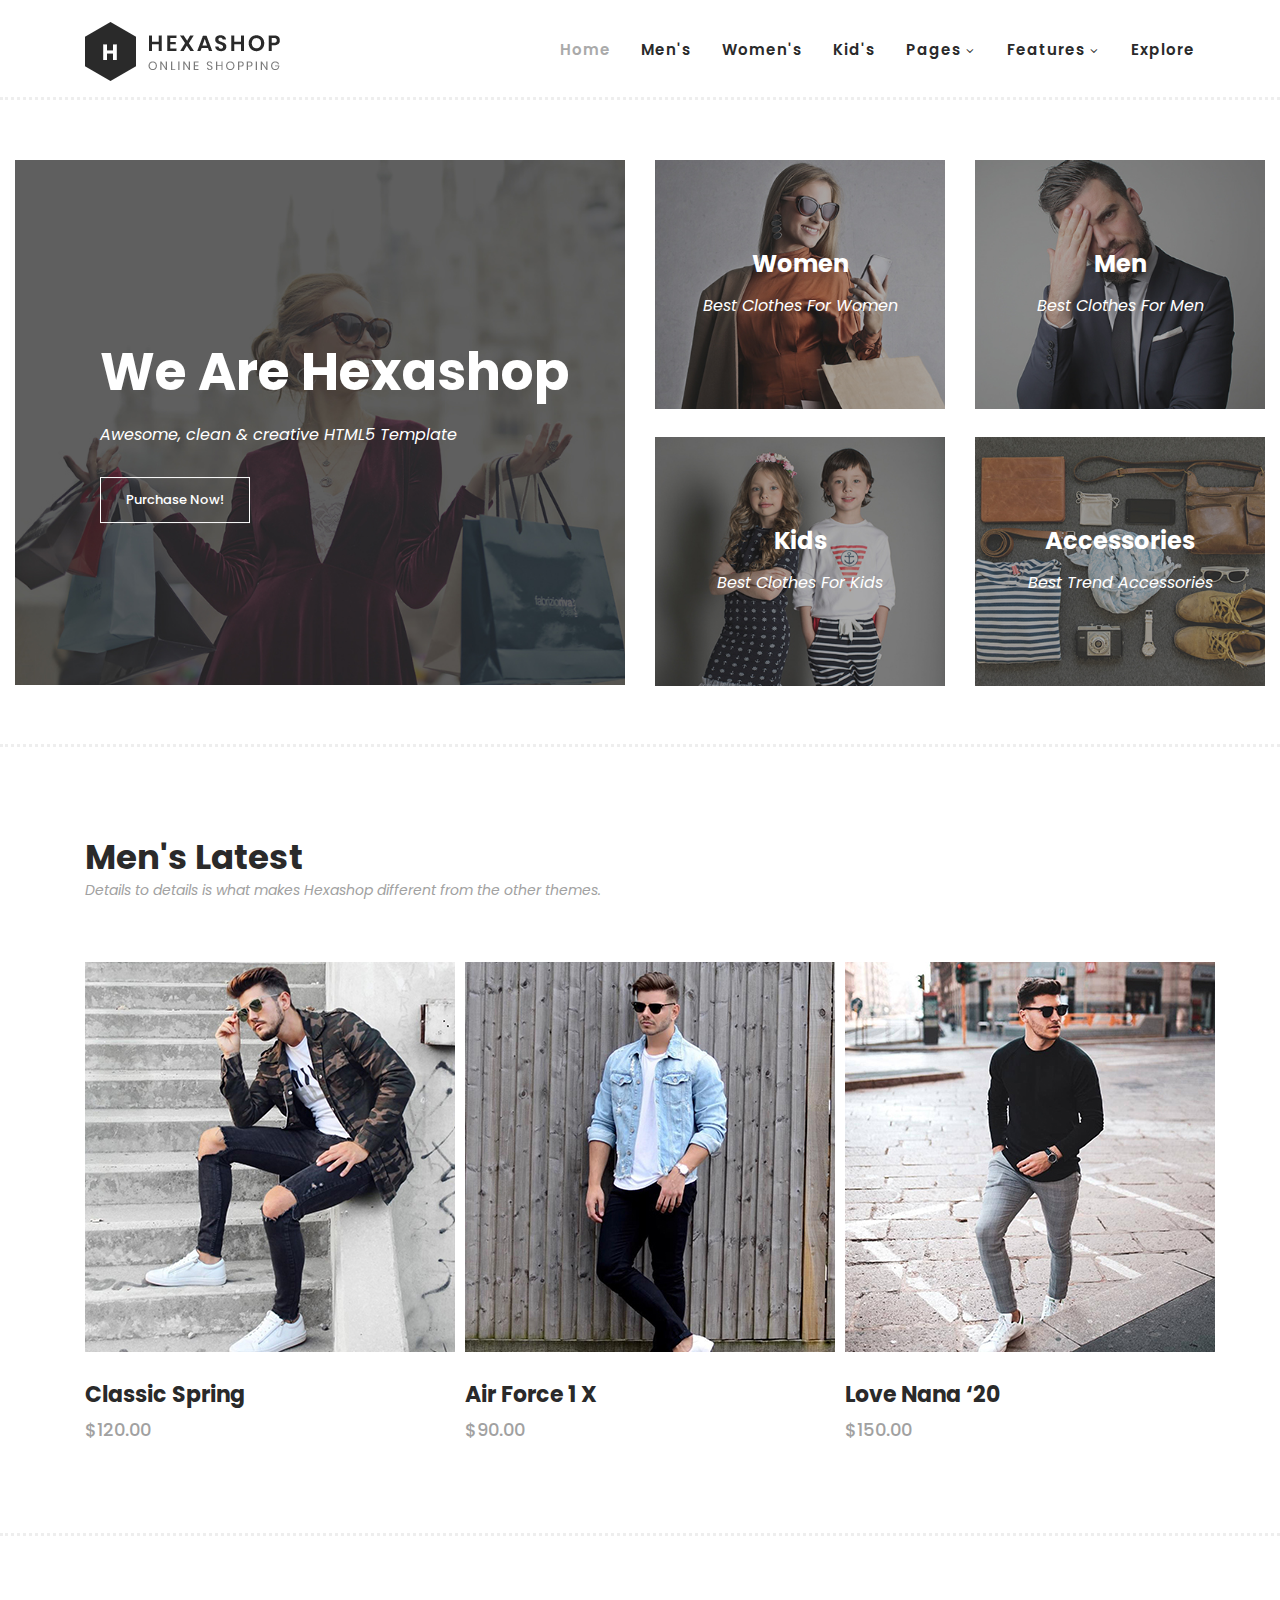
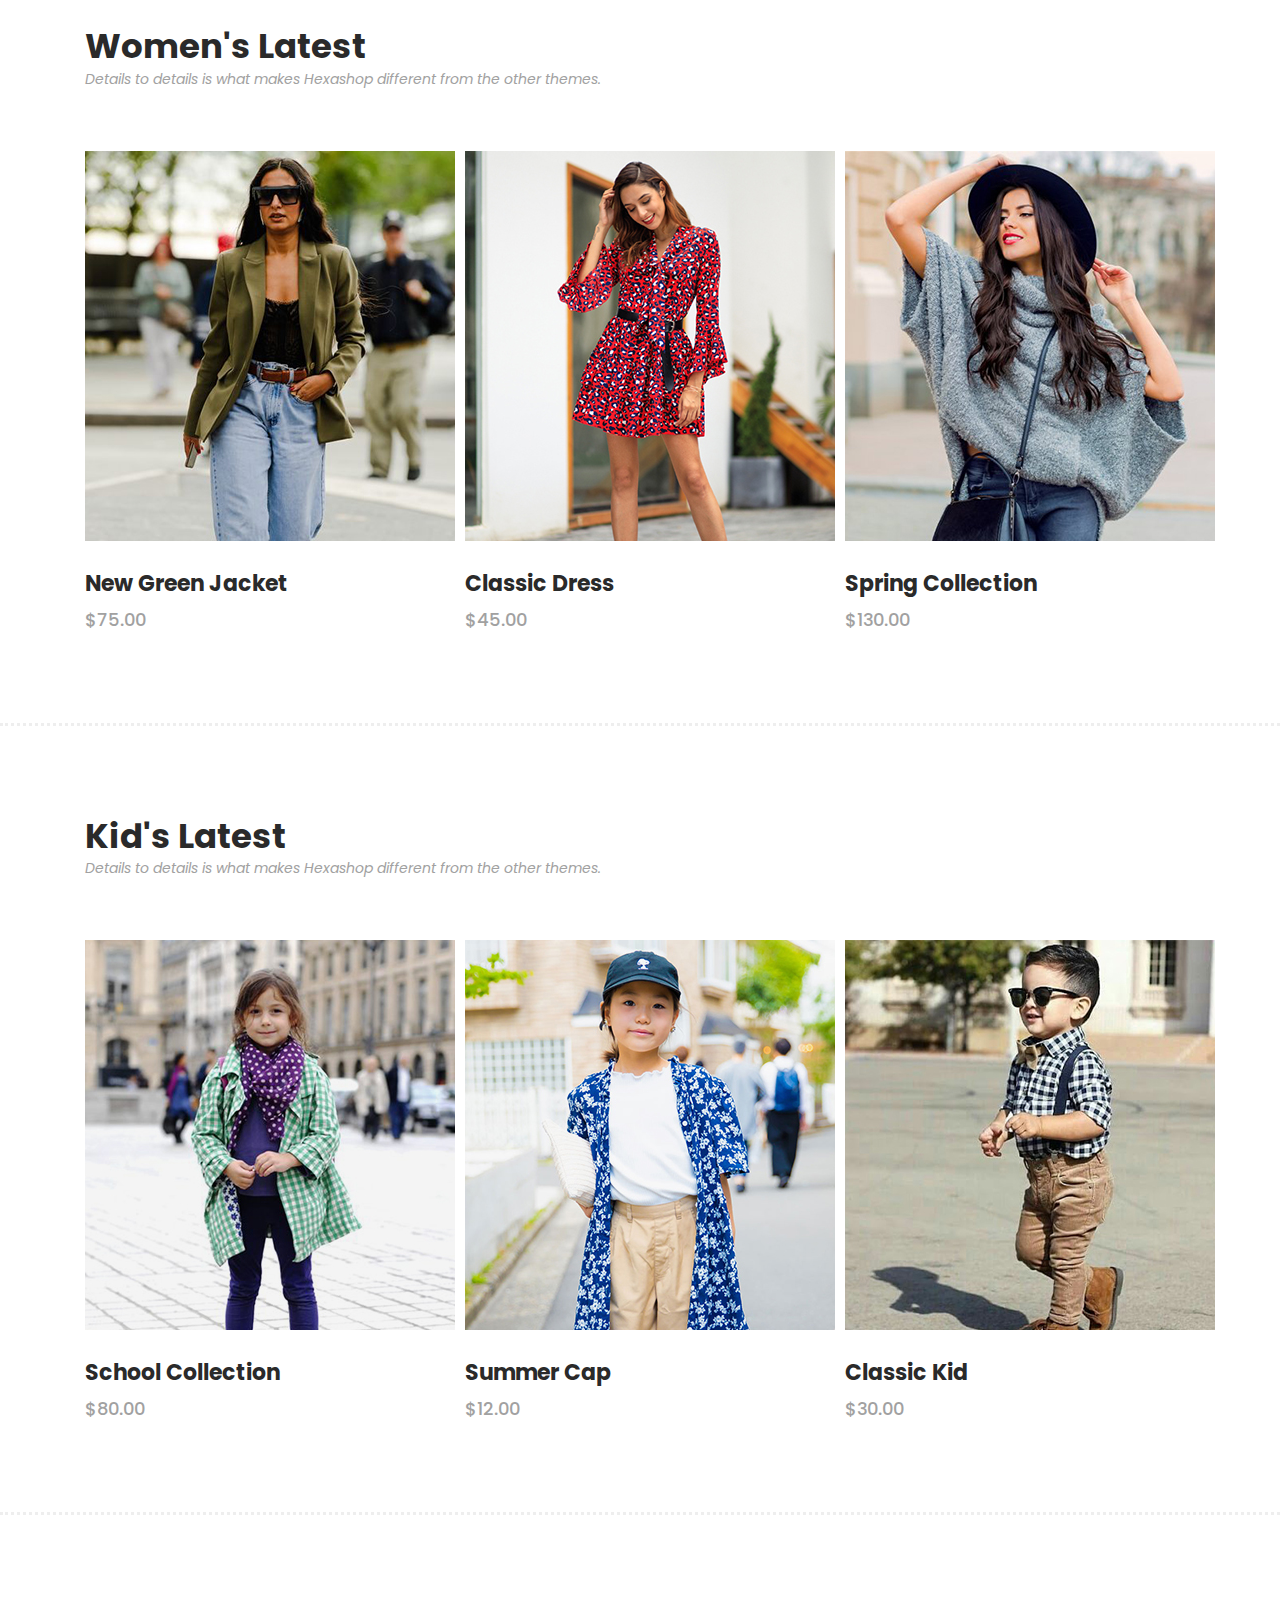
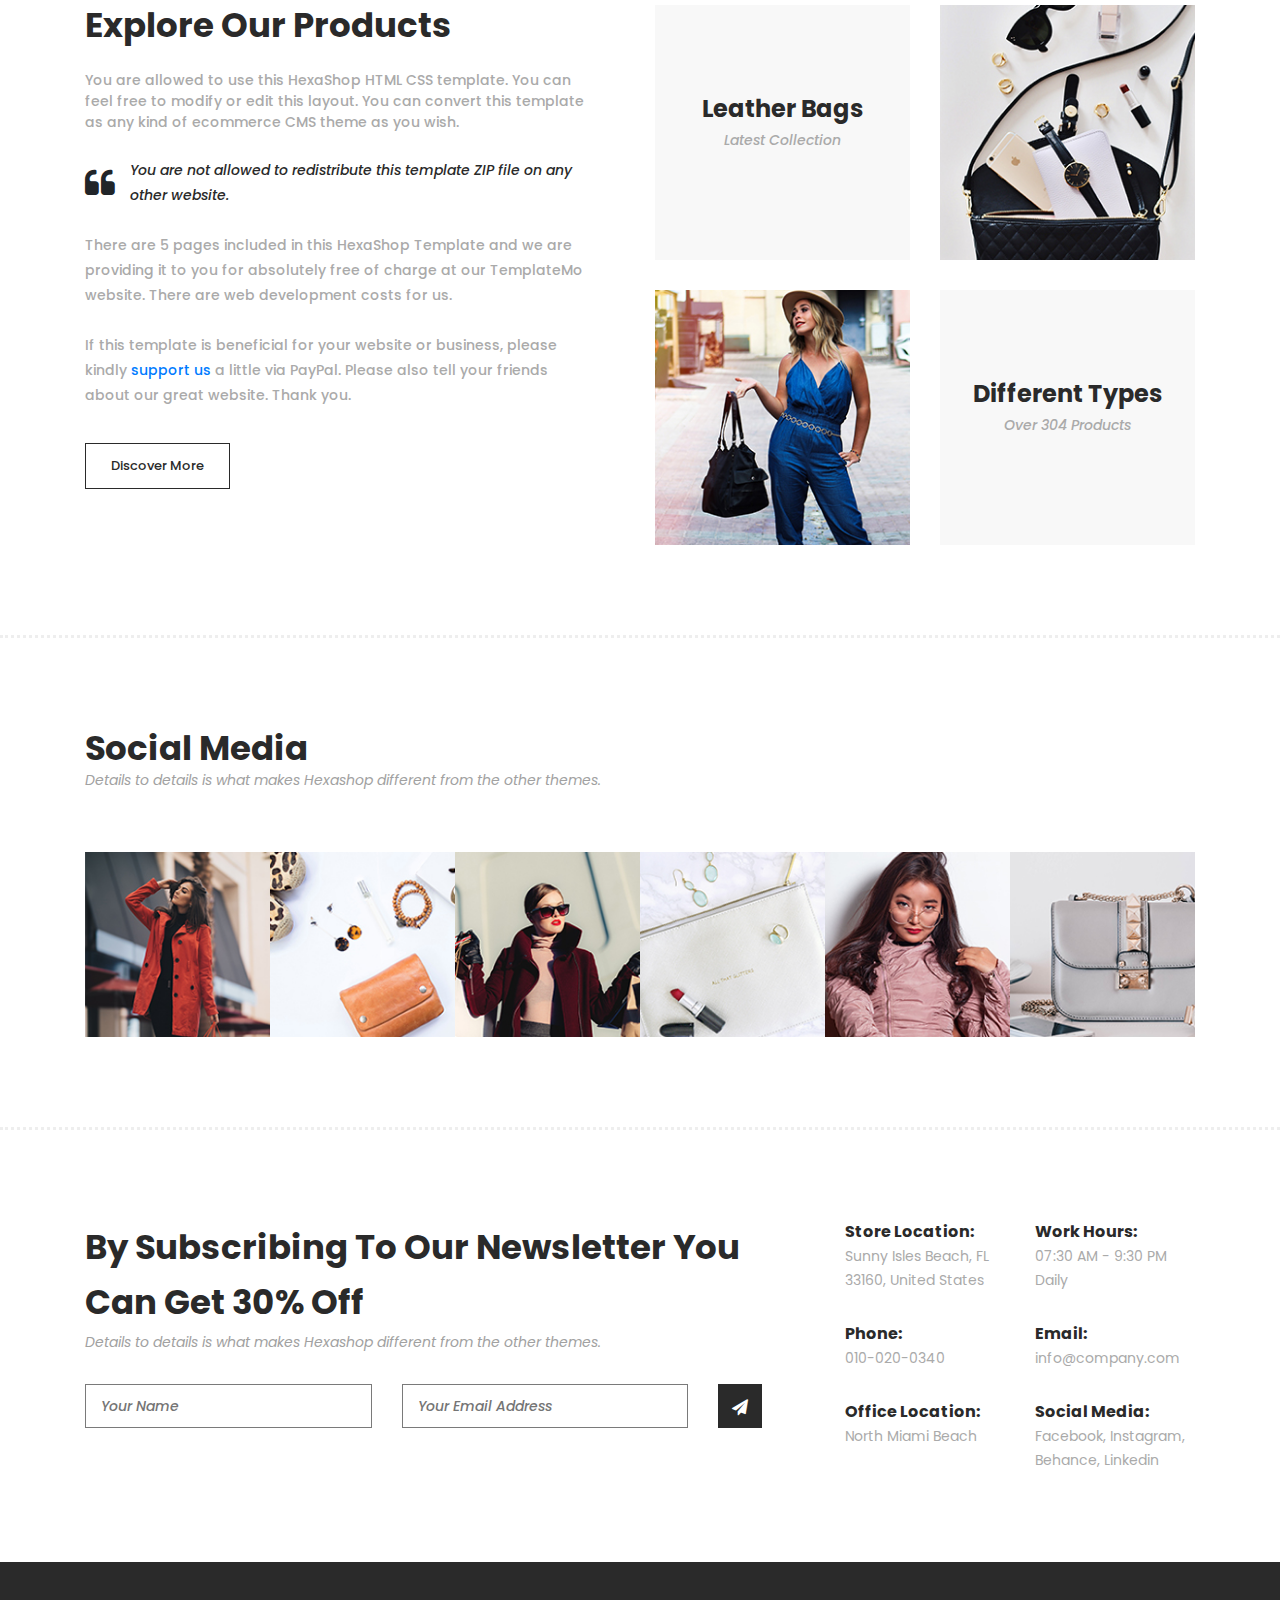
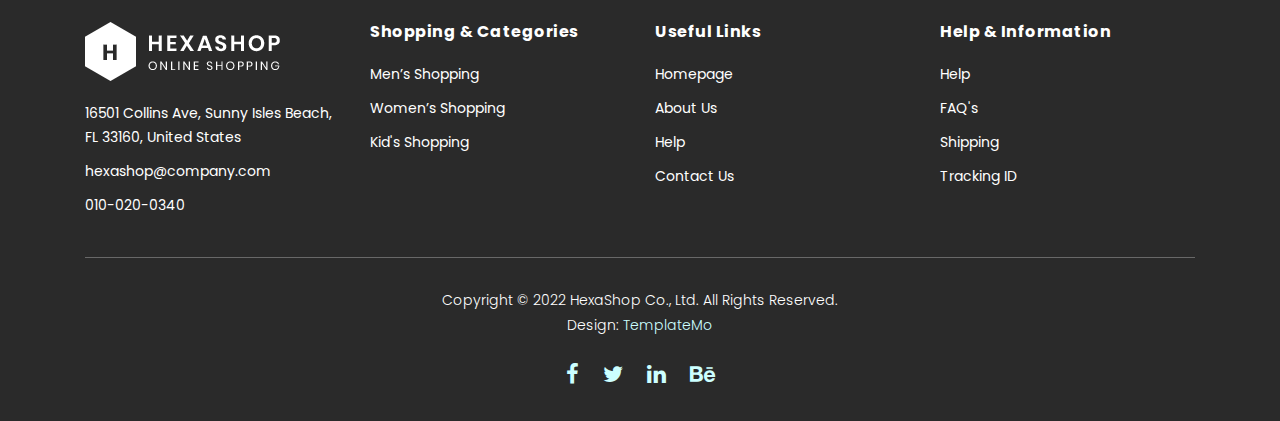
<file: shop template without JS/index.html>
<!DOCTYPE html>
<html lang="en">

  <head>

    <meta charset="utf-8">
    <meta name="viewport" content="width=device-width, initial-scale=1, shrink-to-fit=no">
    <meta name="description" content="">
    <meta name="author" content="">
    <link href="https://fonts.googleapis.com/css?family=Poppins:100,200,300,400,500,600,700,800,900&display=swap" rel="stylesheet">

    <title>Hexashop Ecommerce HTML CSS Template</title>


    <!-- Additional CSS Files -->
    <link rel="stylesheet" type="text/css" href="assets/css/bootstrap.min.css">

    <link rel="stylesheet" type="text/css" href="assets/css/font-awesome.css">

    <link rel="stylesheet" href="assets/css/templatemo-hexashop.css">

    <link rel="stylesheet" href="assets/css/owl-carousel.css">

    <link rel="stylesheet" href="assets/css/lightbox.css">
<!--

TemplateMo 571 Hexashop

https://templatemo.com/tm-571-hexashop

-->
    </head>
    
    <body>    
    
    <!-- ***** Header Area Start ***** -->
    <header class="header-area header-sticky">
        <div class="container">
            <div class="row">
                <div class="col-12">
                    <nav class="main-nav">
                        <!-- ***** Logo Start ***** -->
                        <a href="index.html" class="logo">
                            <img src="assets/images/logo.png">
                        </a>
                        <!-- ***** Logo End ***** -->
                        <!-- ***** Menu Start ***** -->
                        <ul class="nav">
                            <li class="scroll-to-section"><a href="#top" class="active">Home</a></li>
                            <li class="scroll-to-section"><a href="#men">Men's</a></li>
                            <li class="scroll-to-section"><a href="#women">Women's</a></li>
                            <li class="scroll-to-section"><a href="#kids">Kid's</a></li>
                            <li class="submenu">
                                <a href="">Pages</a>
                                <ul>
                                    <li><a href="about.html">About Us</a></li>
                                    <li><a href="products.html">Products</a></li>
                                    <li><a href="single-product.html">Single Product</a></li>
                                    <li><a href="contact.html">Contact Us</a></li>
                                </ul>
                            </li>
                            <li class="submenu">
                                <a href="">Features</a>
                                <ul>
                                    <li><a href="#">Features Page 1</a></li>
                                    <li><a href="#">Features Page 2</a></li>
                                    <li><a href="#">Features Page 3</a></li>
                                    <li><a rel="nofollow" href="https://templatemo.com/page/4" target="_blank">Template Page 4</a></li>
                                </ul>
                            </li>
                            <li class="scroll-to-section"><a href="#explore">Explore</a></li>
                        </ul>        
                        <a class='menu-trigger'>
                            <span>Menu</span>
                        </a>
                        <!-- ***** Menu End ***** -->
                    </nav>
                </div>
            </div>
        </div>
    </header>
    <!-- ***** Header Area End ***** -->

    <!-- ***** Main Banner Area Start ***** -->
    <div class="main-banner" id="top">
        <div class="container-fluid">
            <div class="row">
                <div class="col-lg-6">
                    <div class="left-content">
                        <div class="thumb">
                            <div class="inner-content">
                                <h4>We Are Hexashop</h4>
                                <span>Awesome, clean &amp; creative HTML5 Template</span>
                                <div class="main-border-button">
                                    <a href="#">Purchase Now!</a>
                                </div>
                            </div>
                            <img src="assets/images/left-banner-image.jpg" alt="">
                        </div>
                    </div>
                </div>
                <div class="col-lg-6">
                    <div class="right-content">
                        <div class="row">
                            <div class="col-lg-6">
                                <a href="products.html">
                                    <div class="right-first-image">
                                        <div class="thumb">
                                            <div class="inner-content">
                                                <h4>Women</h4>
                                                <span>Best Clothes For Women</span>
                                            </div>
                                            <img src="assets/images/baner-right-image-01.jpg">
                                        </div>
                                    </div>
                                </a>
                            </div>
                            <div class="col-lg-6">
                                <a href="products.html">
                                    <div class="right-first-image">
                                        <div class="thumb">
                                            <div class="inner-content">
                                                <h4>Men</h4>
                                                <span>Best Clothes For Men</span>
                                            </div>
                                            <img src="assets/images/baner-right-image-02.jpg">
                                        </div>
                                    </div>
                                </a>
                            </div>
                            <div class="col-lg-6">
                                <a href="products.html">
                                    <div class="right-first-image">
                                        <div class="thumb">
                                            <div class="inner-content">
                                                <h4>Kids</h4>
                                                <span>Best Clothes For Kids</span>
                                            </div>
                                            <img src="assets/images/baner-right-image-03.jpg">
                                        </div>
                                    </div>
                                </a>
                            </div>
                            <div class="col-lg-6">
                                <a href="products.html">
                                    <div class="right-first-image">
                                        <div class="thumb">
                                            <div class="inner-content">
                                                <h4>Accessories</h4>
                                                <span>Best Trend Accessories</span>
                                            </div>
                                            <img src="assets/images/baner-right-image-04.jpg">
                                        </div>
                                    </div>
                                </a>
                            </div>
                        </div>
                    </div>
                </div>
            </div>
        </div>
    </div>
    <!-- ***** Main Banner Area End ***** -->

    <!-- ***** Men Area Starts ***** -->
    <section class="section" id="men">
        <div class="container">
            <div class="row">
                <div class="col-lg-6">
                    <div class="section-heading">
                        <h2>Men's Latest</h2>
                        <span>Details to details is what makes Hexashop different from the other themes.</span>
                    </div>
                </div>
            </div>
        </div>
        <div class="container">
            <div class="row">
                <div class="col-lg-4">
                    <a href="products.html">
                        <div class="item">
                            <div class="thumb">
                                <img src="assets/images/men-01.jpg" alt="">
                            </div>
                            <div class="down-content">
                                <h4>Classic Spring</h4>
                                <span>$120.00</span>
                            </div>
                        </div>
                    </a>
                </div>
                <div class="col-lg-4">
                    <a href="products.html">
                        <div class="item">
                            <div class="thumb">
                                <img src="assets/images/men-02.jpg" alt="">
                            </div>
                            <div class="down-content">
                                <h4>Air Force 1 X</h4>
                                <span>$90.00</span>
                            </div>
                        </div>
                    </a>
                </div>
                <div class="col-lg-4">
                    <a href="products.html">
                        <div class="item">
                            <div class="thumb">
                                <img src="assets/images/men-03.jpg" alt="">
                            </div>
                            <div class="down-content">
                                <h4>Love Nana ‘20</h4>
                                <span>$150.00</span>
                            </div>
                        </div>
                    </a>
                </div>
            </div>
        </div>
    </section>
    <!-- ***** Men Area Ends ***** -->

    <!-- ***** Women Area Starts ***** -->
    <section class="section" id="women">
        <div class="container">
            <div class="row">
                <div class="col-lg-6">
                    <div class="section-heading">
                        <h2>Women's Latest</h2>
                        <span>Details to details is what makes Hexashop different from the other themes.</span>
                    </div>
                </div>
            </div>
        </div>
        <div class="container">
            <div class="row">
                <div class="col-lg-4">
                    <a href="products.html">
                        <div class="item">
                            <div class="thumb">
                                <img src="assets/images/women-01.jpg" alt="">
                            </div>
                            <div class="down-content">
                                <h4>New Green Jacket</h4>
                                <span>$75.00</span>
                            </div>
                        </div>
                    </a>
                </div>
                <div class="col-lg-4">
                    <a href="products.html">
                        <div class="item">
                            <div class="thumb">
                                <img src="assets/images/women-02.jpg" alt="">
                            </div>
                            <div class="down-content">
                                <h4>Classic Dress</h4>
                                <span>$45.00</span>
                            </div>
                        </div>
                    </a>
                </div>
                <div class="col-lg-4">
                    <a href="products.html">
                        <div class="item">
                            <div class="thumb">
                                <img src="assets/images/women-03.jpg" alt="">
                            </div>
                            <div class="down-content">
                                <h4>Spring Collection</h4>
                                <span>$130.00</span>
                            </div>
                        </div>
                    </a>
                </div>
            </div>
        </div>
    </section>
    <!-- ***** Women Area Ends ***** -->

    <!-- ***** Kids Area Starts ***** -->
    <section class="section" id="kids">
        <div class="container">
            <div class="row">
                <div class="col-lg-6">
                    <div class="section-heading">
                        <h2>Kid's Latest</h2>
                        <span>Details to details is what makes Hexashop different from the other themes.</span>
                    </div>
                </div>
            </div>
        </div>
        <div class="container">
            <div class="row">
                <div class="col-lg-4">
                    <a href="products.html">
                        <div class="item">
                            <div class="thumb">
                                <img src="assets/images/kid-01.jpg" alt="">
                            </div>
                            <div class="down-content">
                                <h4>School Collection</h4>
                                <span>$80.00</span>
                            </div>
                        </div>
                    </a>
                </div>
                <div class="col-lg-4">
                    <a href="products.html">
                        <div class="item">
                            <div class="thumb">
                                <img src="assets/images/kid-02.jpg" alt="">
                            </div>
                            <div class="down-content">
                                <h4>Summer Cap</h4>
                                <span>$12.00</span>
                            </div>
                        </div>
                    </a>
                </div>
                <div class="col-lg-4">
                    <a href="products.html">
                        <div class="item">
                            <div class="thumb">
                                <img src="assets/images/kid-03.jpg" alt="">
                            </div>
                            <div class="down-content">
                                <h4>Classic Kid</h4>
                                <span>$30.00</span>
                            </div>
                        </div>
                    </a>
                </div>
            </div>
        </div>
    </section>
    <!-- ***** Kids Area Ends ***** -->

    <!-- ***** Explore Area Starts ***** -->
    <section class="section" id="explore">
        <div class="container">
            <div class="row">
                <div class="col-lg-6">
                    <div class="left-content">
                        <h2>Explore Our Products</h2>
                        <span>You are allowed to use this HexaShop HTML CSS template. You can feel free to modify or edit this layout. You can convert this template as any kind of ecommerce CMS theme as you wish.</span>
                        <div class="quote">
                            <i class="fa fa-quote-left"></i><p>You are not allowed to redistribute this template ZIP file on any other website.</p>
                        </div>
                        <p>There are 5 pages included in this HexaShop Template and we are providing it to you for absolutely free of charge at our TemplateMo website. There are web development costs for us.</p>
                        <p>If this template is beneficial for your website or business, please kindly <a rel="nofollow" href="https://paypal.me/templatemo" target="_blank">support us</a> a little via PayPal. Please also tell your friends about our great website. Thank you.</p>
                        <div class="main-border-button">
                            <a href="products.html">Discover More</a>
                        </div>
                    </div>
                </div>
                <div class="col-lg-6">
                    <div class="right-content">
                        <div class="row">
                            <div class="col-lg-6">
                                <div class="leather">
                                    <h4>Leather Bags</h4>
                                    <span>Latest Collection</span>
                                </div>
                            </div>
                            <div class="col-lg-6">
                                <div class="first-image">
                                    <img src="assets/images/explore-image-01.jpg" alt="">
                                </div>
                            </div>
                            <div class="col-lg-6">
                                <div class="second-image">
                                    <img src="assets/images/explore-image-02.jpg" alt="">
                                </div>
                            </div>
                            <div class="col-lg-6">
                                <div class="types">
                                    <h4>Different Types</h4>
                                    <span>Over 304 Products</span>
                                </div>
                            </div>
                        </div>
                    </div>
                </div>
            </div>
        </div>
    </section>
    <!-- ***** Explore Area Ends ***** -->

    <!-- ***** Social Area Starts ***** -->
    <section class="section" id="social">
        <div class="container">
            <div class="row">
                <div class="col-lg-12">
                    <div class="section-heading">
                        <h2>Social Media</h2>
                        <span>Details to details is what makes Hexashop different from the other themes.</span>
                    </div>
                </div>
            </div>
        </div>
        <div class="container">
            <div class="row images">
                <div class="col-2">
                    <div class="thumb">
                        <div class="icon">
                            <a href="http://instagram.com">
                                <h6>Fashion</h6>
                                <i class="fa fa-instagram"></i>
                            </a>
                        </div>
                        <img src="assets/images/instagram-01.jpg" alt="">
                    </div>
                </div>
                <div class="col-2">
                    <div class="thumb">
                        <div class="icon">
                            <a href="http://instagram.com">
                                <h6>New</h6>
                                <i class="fa fa-instagram"></i>
                            </a>
                        </div>
                        <img src="assets/images/instagram-02.jpg" alt="">
                    </div>
                </div>
                <div class="col-2">
                    <div class="thumb">
                        <div class="icon">
                            <a href="http://instagram.com">
                                <h6>Brand</h6>
                                <i class="fa fa-instagram"></i>
                            </a>
                        </div>
                        <img src="assets/images/instagram-03.jpg" alt="">
                    </div>
                </div>
                <div class="col-2">
                    <div class="thumb">
                        <div class="icon">
                            <a href="http://instagram.com">
                                <h6>Makeup</h6>
                                <i class="fa fa-instagram"></i>
                            </a>
                        </div>
                        <img src="assets/images/instagram-04.jpg" alt="">
                    </div>
                </div>
                <div class="col-2">
                    <div class="thumb">
                        <div class="icon">
                            <a href="http://instagram.com">
                                <h6>Leather</h6>
                                <i class="fa fa-instagram"></i>
                            </a>
                        </div>
                        <img src="assets/images/instagram-05.jpg" alt="">
                    </div>
                </div>
                <div class="col-2">
                    <div class="thumb">
                        <div class="icon">
                            <a href="http://instagram.com">
                                <h6>Bag</h6>
                                <i class="fa fa-instagram"></i>
                            </a>
                        </div>
                        <img src="assets/images/instagram-06.jpg" alt="">
                    </div>
                </div>
            </div>
        </div>
    </section>
    <!-- ***** Social Area Ends ***** -->

    <!-- ***** Subscribe Area Starts ***** -->
    <div class="subscribe">
        <div class="container">
            <div class="row">
                <div class="col-lg-8">
                    <div class="section-heading">
                        <h2>By Subscribing To Our Newsletter You Can Get 30% Off</h2>
                        <span>Details to details is what makes Hexashop different from the other themes.</span>
                    </div>
                    <form id="subscribe" action="" method="get">
                        <div class="row">
                          <div class="col-lg-5">
                            <fieldset>
                              <input name="name" type="text" id="name" placeholder="Your Name" required="">
                            </fieldset>
                          </div>
                          <div class="col-lg-5">
                            <fieldset>
                              <input name="email" type="text" id="email" pattern="[^ @]*@[^ @]*" placeholder="Your Email Address" required="">
                            </fieldset>
                          </div>
                          <div class="col-lg-2">
                            <fieldset>
                              <button type="submit" id="form-submit" class="main-dark-button"><i class="fa fa-paper-plane"></i></button>
                            </fieldset>
                          </div>
                        </div>
                    </form>
                </div>
                <div class="col-lg-4">
                    <div class="row">
                        <div class="col-6">
                            <ul>
                                <li>Store Location:<br><span>Sunny Isles Beach, FL 33160, United States</span></li>
                                <li>Phone:<br><span>010-020-0340</span></li>
                                <li>Office Location:<br><span>North Miami Beach</span></li>
                            </ul>
                        </div>
                        <div class="col-6">
                            <ul>
                                <li>Work Hours:<br><span>07:30 AM - 9:30 PM Daily</span></li>
                                <li>Email:<br><span>info@company.com</span></li>
                                <li>Social Media:<br><span><a href="#">Facebook</a>, <a href="#">Instagram</a>, <a href="#">Behance</a>, <a href="#">Linkedin</a></span></li>
                            </ul>
                        </div>
                    </div>
                </div>
            </div>
        </div>
    </div>
    <!-- ***** Subscribe Area Ends ***** -->
    
    <!-- ***** Footer Start ***** -->
    <footer>
        <div class="container">
            <div class="row">
                <div class="col-lg-3">
                    <div class="first-item">
                        <a href="index.html">
                            <div class="logo">
                                <img src="assets/images/white-logo.png" alt="hexashop ecommerce templatemo">
                            </div>
                        </a>
                        <ul>
                            <li><a href="#">16501 Collins Ave, Sunny Isles Beach, FL 33160, United States</a></li>
                            <li><a href="#">hexashop@company.com</a></li>
                            <li><a href="#">010-020-0340</a></li>
                        </ul>
                    </div>
                </div>
                <div class="col-lg-3">
                    <h4>Shopping &amp; Categories</h4>
                    <ul>
                        <li><a href="#">Men’s Shopping</a></li>
                        <li><a href="#">Women’s Shopping</a></li>
                        <li><a href="#">Kid's Shopping</a></li>
                    </ul>
                </div>
                <div class="col-lg-3">
                    <h4>Useful Links</h4>
                    <ul>
                        <li><a href="#">Homepage</a></li>
                        <li><a href="#">About Us</a></li>
                        <li><a href="#">Help</a></li>
                        <li><a href="#">Contact Us</a></li>
                    </ul>
                </div>
                <div class="col-lg-3">
                    <h4>Help &amp; Information</h4>
                    <ul>
                        <li><a href="#">Help</a></li>
                        <li><a href="#">FAQ's</a></li>
                        <li><a href="#">Shipping</a></li>
                        <li><a href="#">Tracking ID</a></li>
                    </ul>
                </div>
                <div class="col-lg-12">
                    <div class="under-footer">
                        <p>Copyright © 2022 HexaShop Co., Ltd. All Rights Reserved. 
                        
                        <br>Design: <a href="https://templatemo.com" target="_parent" title="free css templates">TemplateMo</a></p>
                        <ul>
                            <li><a href="#"><i class="fa fa-facebook"></i></a></li>
                            <li><a href="#"><i class="fa fa-twitter"></i></a></li>
                            <li><a href="#"><i class="fa fa-linkedin"></i></a></li>
                            <li><a href="#"><i class="fa fa-behance"></i></a></li>
                        </ul>
                    </div>
                </div>
            </div>
        </div>
    </footer>
  </body>
</html>
</file>
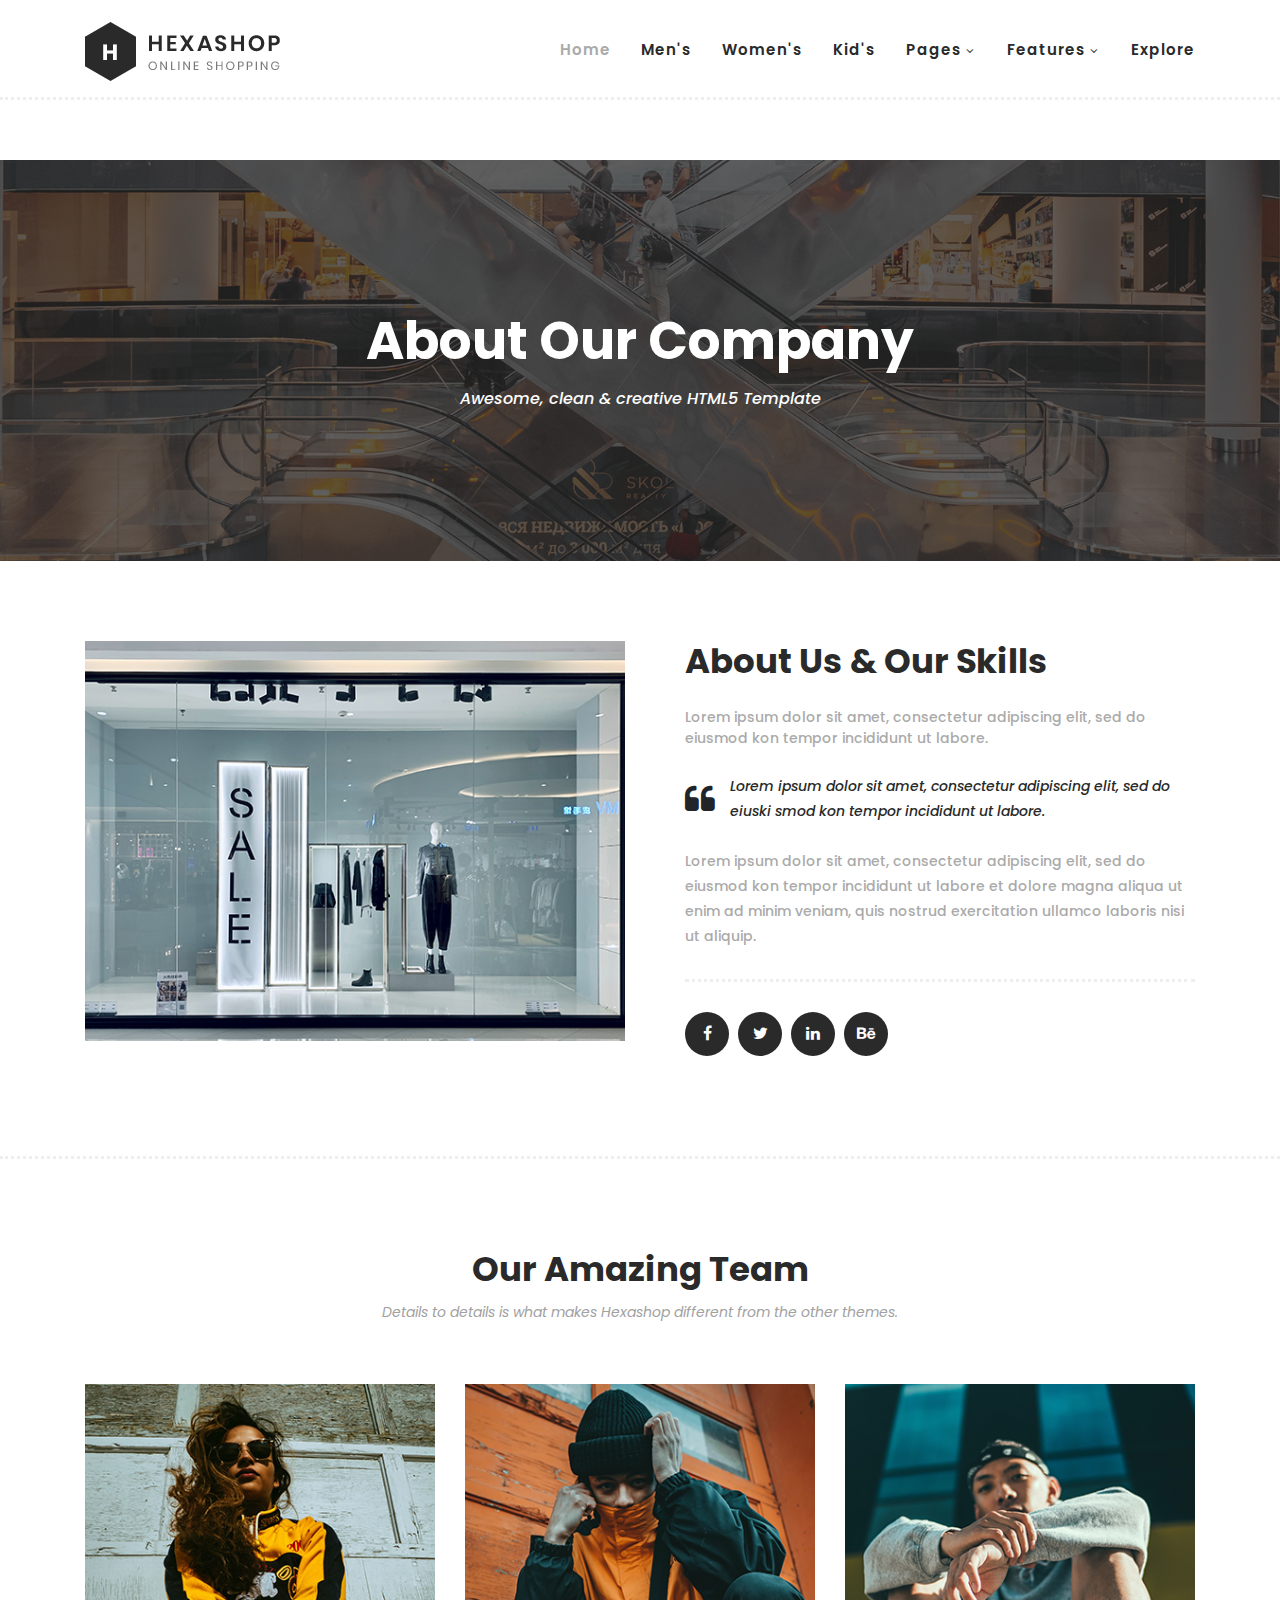
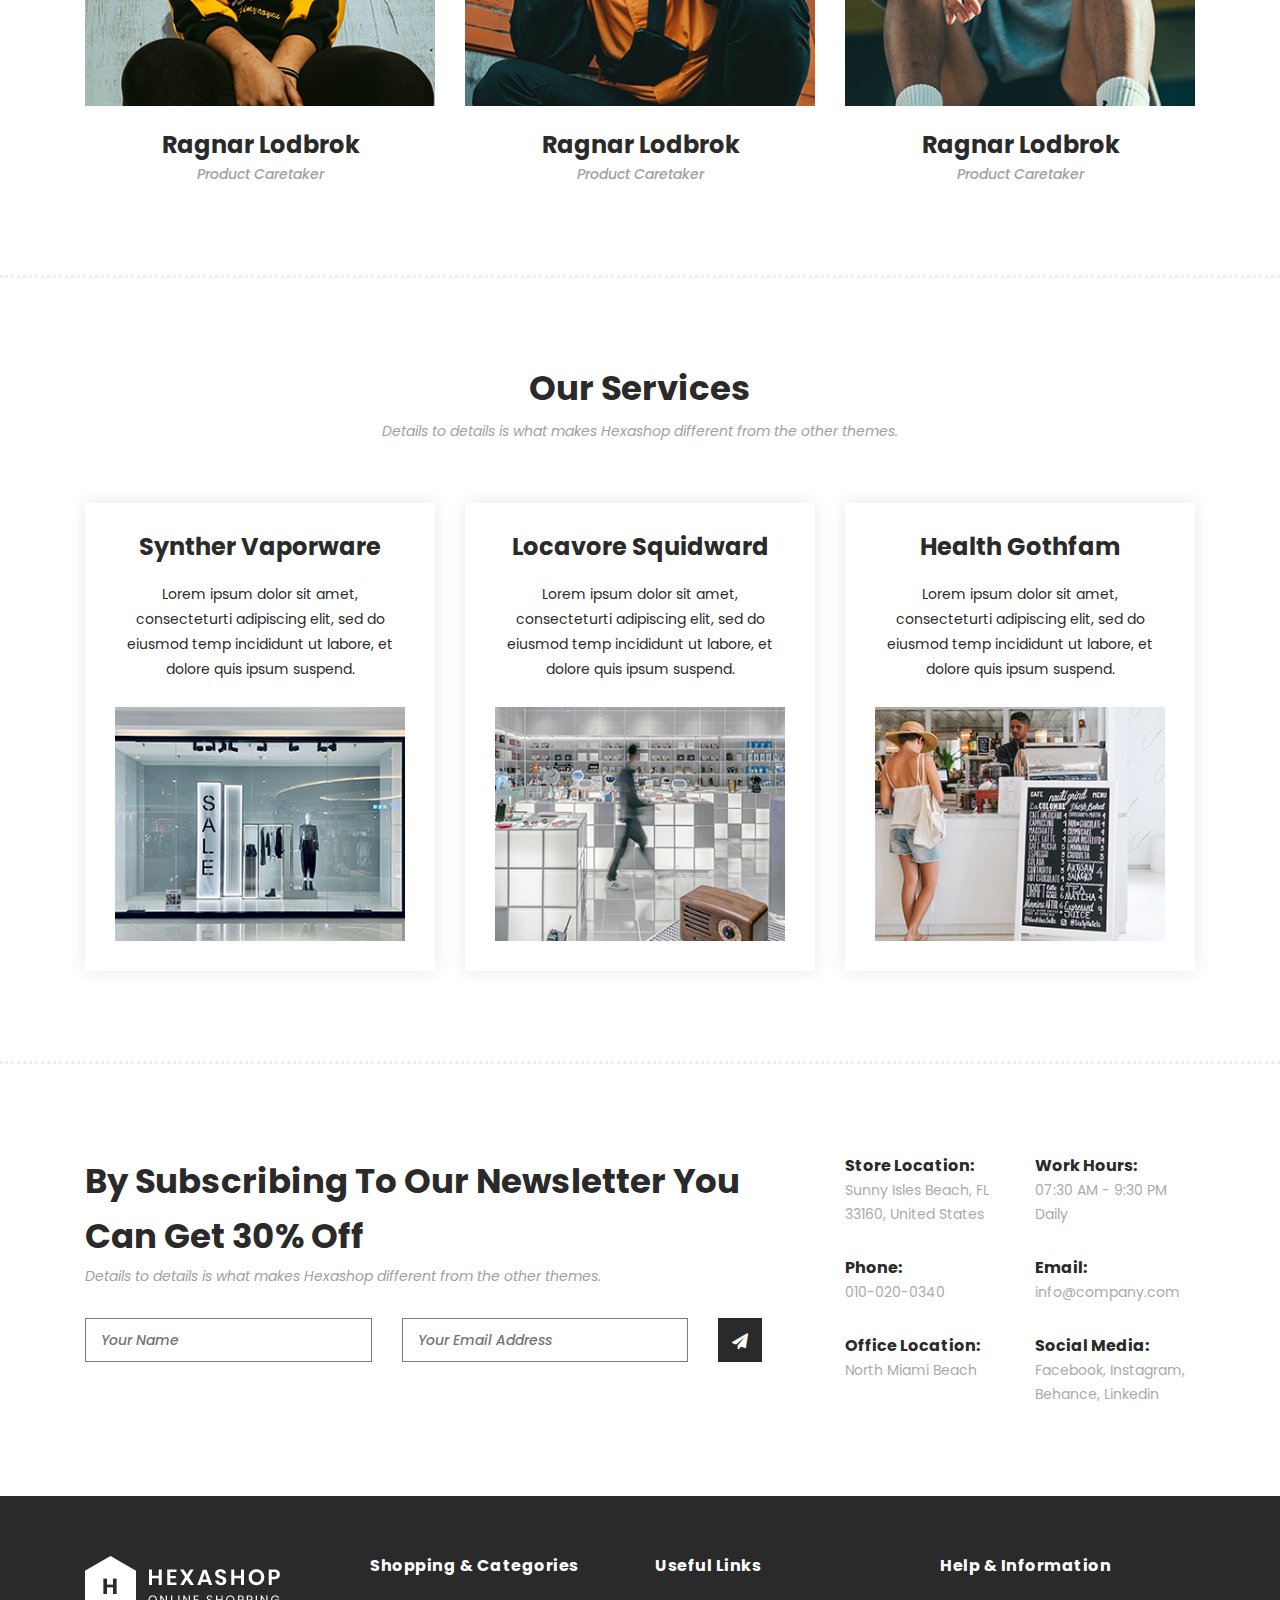
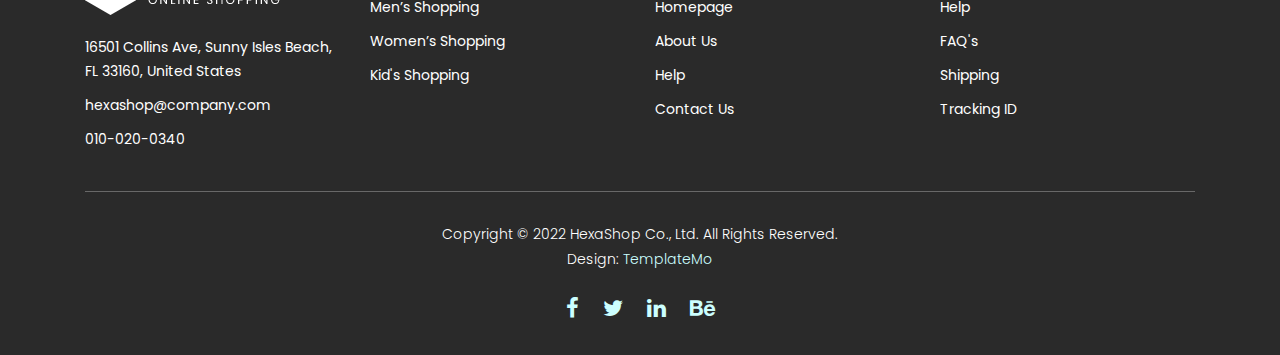
<file: shop template without JS/about.html>
<!DOCTYPE html>
<html lang="en">

  <head>

    <meta charset="utf-8">
    <meta name="viewport" content="width=device-width, initial-scale=1, shrink-to-fit=no">
    <meta name="description" content="">
    <meta name="author" content="">
    <link href="https://fonts.googleapis.com/css?family=Poppins:100,200,300,400,500,600,700,800,900&display=swap" rel="stylesheet">

    <title>Hexashop - About Page</title>


    <!-- Additional CSS Files -->
    <link rel="stylesheet" type="text/css" href="assets/css/bootstrap.min.css">

    <link rel="stylesheet" type="text/css" href="assets/css/font-awesome.css">

    <link rel="stylesheet" href="assets/css/templatemo-hexashop.css">

    <link rel="stylesheet" href="assets/css/owl-carousel.css">

    <link rel="stylesheet" href="assets/css/lightbox.css">
<!--

TemplateMo 571 Hexashop

https://templatemo.com/tm-571-hexashop

-->
    </head>    
    
<!-- ***** Header Area Start ***** -->
<header class="header-area header-sticky">
    <div class="container">
        <div class="row">
            <div class="col-12">
                <nav class="main-nav">
                    <!-- ***** Logo Start ***** -->
                    <a href="index.html" class="logo">
                        <img src="assets/images/logo.png">
                    </a>
                    <!-- ***** Logo End ***** -->
                    <!-- ***** Menu Start ***** -->
                    <ul class="nav">
                        <li class="scroll-to-section"><a href="#top" class="active">Home</a></li>
                        <li class="scroll-to-section"><a href="#men">Men's</a></li>
                        <li class="scroll-to-section"><a href="#women">Women's</a></li>
                        <li class="scroll-to-section"><a href="#kids">Kid's</a></li>
                        <li class="submenu">
                            <a href="">Pages</a>
                            <ul>
                                <li><a href="about.html">About Us</a></li>
                                <li><a href="products.html">Products</a></li>
                                <li><a href="single-product.html">Single Product</a></li>
                                <li><a href="contact.html">Contact Us</a></li>
                            </ul>
                        </li>
                        <li class="submenu">
                            <a href="">Features</a>
                            <ul>
                                <li><a href="#">Features Page 1</a></li>
                                <li><a href="#">Features Page 2</a></li>
                                <li><a href="#">Features Page 3</a></li>
                                <li><a rel="nofollow" href="https://templatemo.com/page/4" target="_blank">Template Page 4</a></li>
                            </ul>
                        </li>
                        <li class="scroll-to-section"><a href="#explore">Explore</a></li>
                    </ul>        
                    <a class='menu-trigger'>
                        <span>Menu</span>
                    </a>
                    <!-- ***** Menu End ***** -->
                </nav>
            </div>
        </div>
    </div>
</header>
<!-- ***** Header Area End ***** -->

    <!-- ***** Main Banner Area Start ***** -->
    <div class="page-heading about-page-heading" id="top">
        <div class="container">
            <div class="row">
                <div class="col-lg-12">
                    <div class="inner-content">
                        <h2>About Our Company</h2>
                        <span>Awesome, clean &amp; creative HTML5 Template</span>
                    </div>
                </div>
            </div>
        </div>
    </div>
    <!-- ***** Main Banner Area End ***** -->

    <!-- ***** About Area Starts ***** -->
    <div class="about-us">
        <div class="container">
            <div class="row">
                <div class="col-lg-6">
                    <div class="left-image">
                        <img src="assets/images/about-left-image.jpg" alt="">
                    </div>
                </div>
                <div class="col-lg-6">
                    <div class="right-content">
                        <h4>About Us &amp; Our Skills</h4>
                        <span>Lorem ipsum dolor sit amet, consectetur adipiscing elit, sed do eiusmod kon tempor incididunt ut labore.</span>
                        <div class="quote">
                            <i class="fa fa-quote-left"></i><p>Lorem ipsum dolor sit amet, consectetur adipiscing elit, sed do eiuski smod kon tempor incididunt ut labore.</p>
                        </div>
                        <p>Lorem ipsum dolor sit amet, consectetur adipiscing elit, sed do eiusmod kon tempor incididunt ut labore et dolore magna aliqua ut enim ad minim veniam, quis nostrud exercitation ullamco laboris nisi ut aliquip.</p>
                        <ul>
                            <li><a href="#"><i class="fa fa-facebook"></i></a></li>
                            <li><a href="#"><i class="fa fa-twitter"></i></a></li>
                            <li><a href="#"><i class="fa fa-linkedin"></i></a></li>
                            <li><a href="#"><i class="fa fa-behance"></i></a></li>
                        </ul>
                    </div>
                </div>
            </div>
        </div>
    </div>
    <!-- ***** About Area Ends ***** -->

    <!-- ***** Our Team Area Starts ***** -->
    <section class="our-team">
        <div class="container">
            <div class="row">
                <div class="col-lg-12">
                    <div class="section-heading">
                        <h2>Our Amazing Team</h2>
                        <span>Details to details is what makes Hexashop different from the other themes.</span>
                    </div>
                </div>
                <div class="col-lg-4">
                    <div class="team-item">
                        <div class="thumb">
                            <div class="hover-effect">
                                <div class="inner-content">
                                    <ul>
                                        <li><a href="#"><i class="fa fa-facebook"></i></a></li>
                                        <li><a href="#"><i class="fa fa-twitter"></i></a></li>
                                        <li><a href="#"><i class="fa fa-linkedin"></i></a></li>
                                        <li><a href="#"><i class="fa fa-behance"></i></a></li>
                                    </ul>
                                </div>
                            </div>
                            <img src="assets/images/team-member-01.jpg">
                        </div>
                        <div class="down-content">
                            <h4>Ragnar Lodbrok</h4>
                            <span>Product Caretaker</span>
                        </div>
                    </div>
                </div>
                <div class="col-lg-4">
                    <div class="team-item">
                        <div class="thumb">
                            <div class="hover-effect">
                                <div class="inner-content">
                                    <ul>
                                        <li><a href="#"><i class="fa fa-facebook"></i></a></li>
                                        <li><a href="#"><i class="fa fa-twitter"></i></a></li>
                                        <li><a href="#"><i class="fa fa-linkedin"></i></a></li>
                                        <li><a href="#"><i class="fa fa-behance"></i></a></li>
                                    </ul>
                                </div>
                            </div>
                            <img src="assets/images/team-member-02.jpg">
                        </div>
                        <div class="down-content">
                            <h4>Ragnar Lodbrok</h4>
                            <span>Product Caretaker</span>
                        </div>
                    </div>
                </div>
                <div class="col-lg-4">
                    <div class="team-item">
                        <div class="thumb">
                            <div class="hover-effect">
                                <div class="inner-content">
                                    <ul>
                                        <li><a href="#"><i class="fa fa-facebook"></i></a></li>
                                        <li><a href="#"><i class="fa fa-twitter"></i></a></li>
                                        <li><a href="#"><i class="fa fa-linkedin"></i></a></li>
                                        <li><a href="#"><i class="fa fa-behance"></i></a></li>
                                    </ul>
                                </div>
                            </div>
                            <img src="assets/images/team-member-03.jpg">
                        </div>
                        <div class="down-content">
                            <h4>Ragnar Lodbrok</h4>
                            <span>Product Caretaker</span>
                        </div>
                    </div>
                </div>
            </div>
        </div>
    </section>
    <!-- ***** Our Team Area Ends ***** -->

    <!-- ***** Services Area Starts ***** -->
    <section class="our-services">
        <div class="container">
            <div class="row">
                <div class="col-lg-12">
                    <div class="section-heading">
                        <h2>Our Services</h2>
                        <span>Details to details is what makes Hexashop different from the other themes.</span>
                    </div>
                </div>
                <div class="col-lg-4">
                    <div class="service-item">
                        <h4>Synther Vaporware</h4>
                        <p>Lorem ipsum dolor sit amet, consecteturti adipiscing elit, sed do eiusmod temp incididunt ut labore, et dolore quis ipsum suspend.</p>
                        <img src="assets/images/service-01.jpg" alt="">
                    </div>
                </div>
                <div class="col-lg-4">
                    <div class="service-item">
                        <h4>Locavore Squidward</h4>
                        <p>Lorem ipsum dolor sit amet, consecteturti adipiscing elit, sed do eiusmod temp incididunt ut labore, et dolore quis ipsum suspend.</p>
                        <img src="assets/images/service-02.jpg" alt="">
                    </div>
                </div>
                <div class="col-lg-4">
                    <div class="service-item">
                        <h4>Health Gothfam</h4>
                        <p>Lorem ipsum dolor sit amet, consecteturti adipiscing elit, sed do eiusmod temp incididunt ut labore, et dolore quis ipsum suspend.</p>
                        <img src="assets/images/service-03.jpg" alt="">
                    </div>
                </div>
            </div>
        </div>
    </section>
    <!-- ***** Services Area Ends ***** -->

    <!-- ***** Subscribe Area Starts ***** -->
    <div class="subscribe">
        <div class="container">
            <div class="row">
                <div class="col-lg-8">
                    <div class="section-heading">
                        <h2>By Subscribing To Our Newsletter You Can Get 30% Off</h2>
                        <span>Details to details is what makes Hexashop different from the other themes.</span>
                    </div>
                    <form id="subscribe" action="" method="get">
                        <div class="row">
                          <div class="col-lg-5">
                            <fieldset>
                              <input name="name" type="text" id="name" placeholder="Your Name" required="">
                            </fieldset>
                          </div>
                          <div class="col-lg-5">
                            <fieldset>
                              <input name="email" type="text" id="email" pattern="[^ @]*@[^ @]*" placeholder="Your Email Address" required="">
                            </fieldset>
                          </div>
                          <div class="col-lg-2">
                            <fieldset>
                              <button type="submit" id="form-submit" class="main-dark-button"><i class="fa fa-paper-plane"></i></button>
                            </fieldset>
                          </div>
                        </div>
                    </form>
                </div>
                <div class="col-lg-4">
                    <div class="row">
                        <div class="col-6">
                            <ul>
                                <li>Store Location:<br><span>Sunny Isles Beach, FL 33160, United States</span></li>
                                <li>Phone:<br><span>010-020-0340</span></li>
                                <li>Office Location:<br><span>North Miami Beach</span></li>
                            </ul>
                        </div>
                        <div class="col-6">
                            <ul>
                                <li>Work Hours:<br><span>07:30 AM - 9:30 PM Daily</span></li>
                                <li>Email:<br><span>info@company.com</span></li>
                                <li>Social Media:<br><span><a href="#">Facebook</a>, <a href="#">Instagram</a>, <a href="#">Behance</a>, <a href="#">Linkedin</a></span></li>
                            </ul>
                        </div>
                    </div>
                </div>
            </div>
        </div>
    </div>
    <!-- ***** Subscribe Area Ends ***** -->

    <!-- ***** Footer Start ***** -->
    <footer>
        <div class="container">
            <div class="row">
                <div class="col-lg-3">
                    <div class="first-item">
                        <a href="index.html">
                            <div class="logo">
                                <img src="assets/images/white-logo.png" alt="hexashop ecommerce templatemo">
                            </div>
                        </a>
                        <ul>
                            <li><a href="#">16501 Collins Ave, Sunny Isles Beach, FL 33160, United States</a></li>
                            <li><a href="#">hexashop@company.com</a></li>
                            <li><a href="#">010-020-0340</a></li>
                        </ul>
                    </div>
                </div>
                <div class="col-lg-3">
                    <h4>Shopping &amp; Categories</h4>
                    <ul>
                        <li><a href="#">Men’s Shopping</a></li>
                        <li><a href="#">Women’s Shopping</a></li>
                        <li><a href="#">Kid's Shopping</a></li>
                    </ul>
                </div>
                <div class="col-lg-3">
                    <h4>Useful Links</h4>
                    <ul>
                        <li><a href="#">Homepage</a></li>
                        <li><a href="#">About Us</a></li>
                        <li><a href="#">Help</a></li>
                        <li><a href="#">Contact Us</a></li>
                    </ul>
                </div>
                <div class="col-lg-3">
                    <h4>Help &amp; Information</h4>
                    <ul>
                        <li><a href="#">Help</a></li>
                        <li><a href="#">FAQ's</a></li>
                        <li><a href="#">Shipping</a></li>
                        <li><a href="#">Tracking ID</a></li>
                    </ul>
                </div>
                <div class="col-lg-12">
                    <div class="under-footer">
                        <p>Copyright © 2022 HexaShop Co., Ltd. All Rights Reserved. 
                        
                        <br>Design: <a href="https://templatemo.com" target="_parent" title="free css templates">TemplateMo</a></p>
                        <ul>
                            <li><a href="#"><i class="fa fa-facebook"></i></a></li>
                            <li><a href="#"><i class="fa fa-twitter"></i></a></li>
                            <li><a href="#"><i class="fa fa-linkedin"></i></a></li>
                            <li><a href="#"><i class="fa fa-behance"></i></a></li>
                        </ul>
                    </div>
                </div>
            </div>
        </div>
    </footer>

  </body>

</html>
</file>
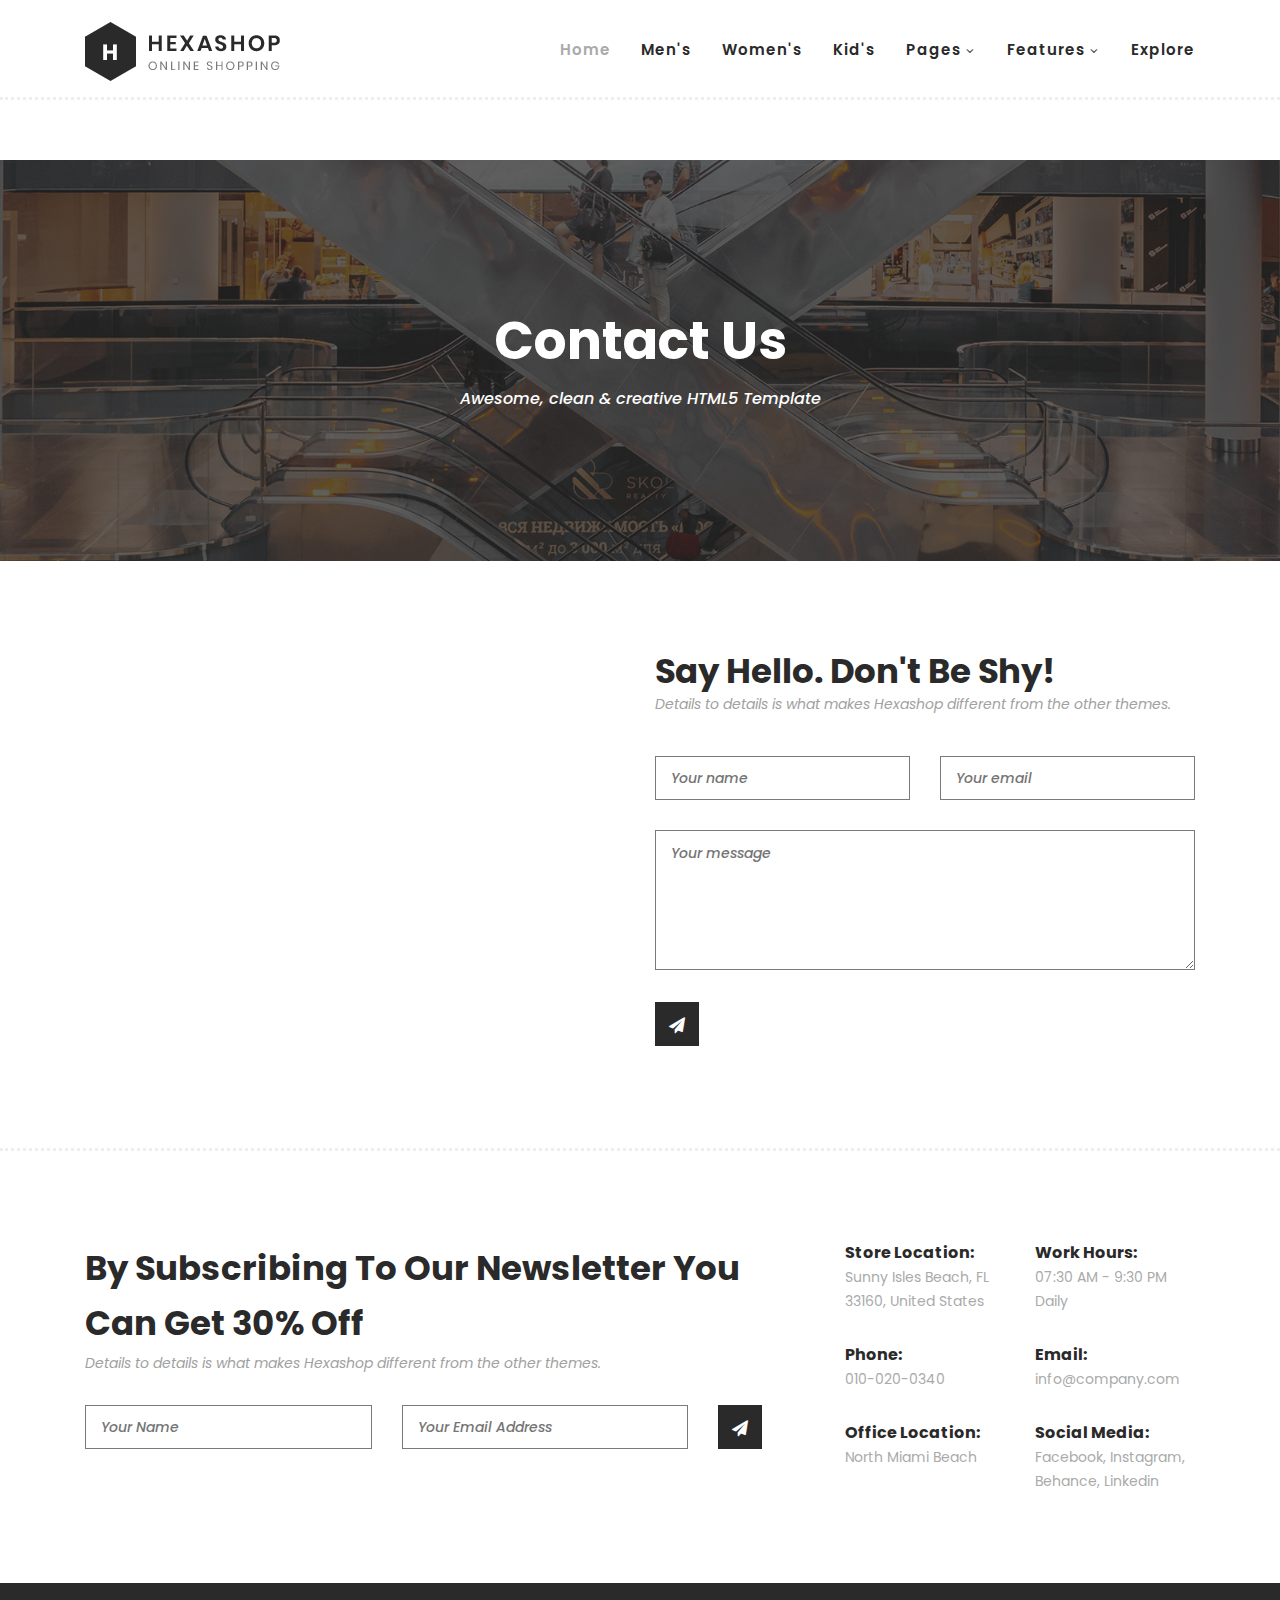
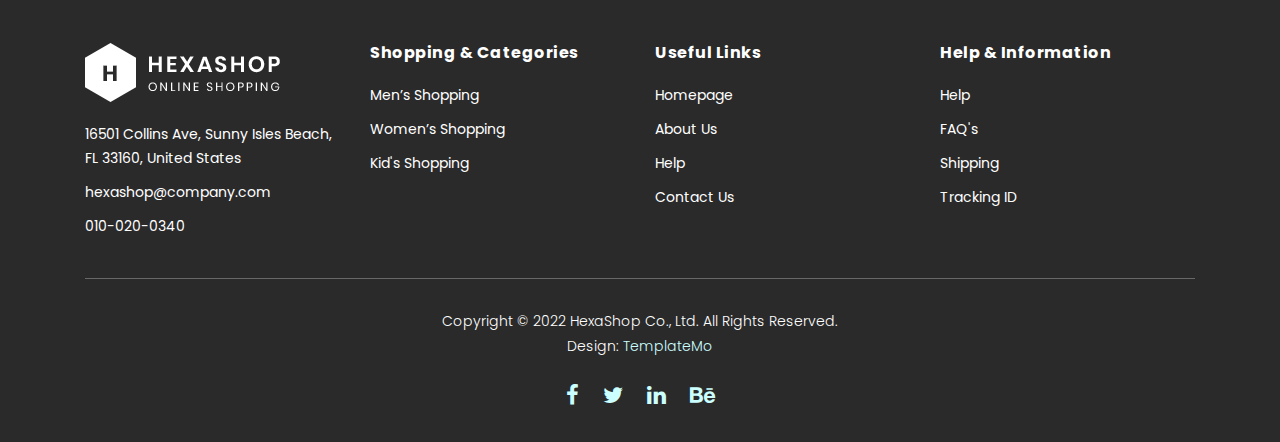
<file: shop template without JS/contact.html>
<!DOCTYPE html>
<html lang="en">

  <head>

    <meta charset="utf-8">
    <meta name="viewport" content="width=device-width, initial-scale=1, shrink-to-fit=no">
    <meta name="description" content="">
    <meta name="author" content="">
    <link href="https://fonts.googleapis.com/css?family=Poppins:100,200,300,400,500,600,700,800,900&display=swap" rel="stylesheet">

    <title>Hexashop - Contact Page</title>


    <!-- Additional CSS Files -->
    <link rel="stylesheet" type="text/css" href="assets/css/bootstrap.min.css">

    <link rel="stylesheet" type="text/css" href="assets/css/font-awesome.css">

    <link rel="stylesheet" href="assets/css/templatemo-hexashop.css">

    <link rel="stylesheet" href="assets/css/owl-carousel.css">

    <link rel="stylesheet" href="assets/css/lightbox.css">
<!--

TemplateMo 571 Hexashop

https://templatemo.com/tm-571-hexashop

-->
    </head>    
    
<!-- ***** Header Area Start ***** -->
<header class="header-area header-sticky">
    <div class="container">
        <div class="row">
            <div class="col-12">
                <nav class="main-nav">
                    <!-- ***** Logo Start ***** -->
                    <a href="index.html" class="logo">
                        <img src="assets/images/logo.png">
                    </a>
                    <!-- ***** Logo End ***** -->
                    <!-- ***** Menu Start ***** -->
                    <ul class="nav">
                        <li class="scroll-to-section"><a href="#top" class="active">Home</a></li>
                        <li class="scroll-to-section"><a href="#men">Men's</a></li>
                        <li class="scroll-to-section"><a href="#women">Women's</a></li>
                        <li class="scroll-to-section"><a href="#kids">Kid's</a></li>
                        <li class="submenu">
                            <a href="">Pages</a>
                            <ul>
                                <li><a href="about.html">About Us</a></li>
                                <li><a href="products.html">Products</a></li>
                                <li><a href="single-product.html">Single Product</a></li>
                                <li><a href="contact.html">Contact Us</a></li>
                            </ul>
                        </li>
                        <li class="submenu">
                            <a href="">Features</a>
                            <ul>
                                <li><a href="#">Features Page 1</a></li>
                                <li><a href="#">Features Page 2</a></li>
                                <li><a href="#">Features Page 3</a></li>
                                <li><a rel="nofollow" href="https://templatemo.com/page/4" target="_blank">Template Page 4</a></li>
                            </ul>
                        </li>
                        <li class="scroll-to-section"><a href="#explore">Explore</a></li>
                    </ul>        
                    <a class='menu-trigger'>
                        <span>Menu</span>
                    </a>
                    <!-- ***** Menu End ***** -->
                </nav>
            </div>
        </div>
    </div>
</header>
<!-- ***** Header Area End ***** -->
    <!-- ***** Main Banner Area Start ***** -->
    <div class="page-heading about-page-heading" id="top">
        <div class="container">
            <div class="row">
                <div class="col-lg-12">
                    <div class="inner-content">
                        <h2>Contact Us</h2>
                        <span>Awesome, clean &amp; creative HTML5 Template</span>
                    </div>
                </div>
            </div>
        </div>
    </div>
    <!-- ***** Main Banner Area End ***** -->

    <!-- ***** Contact Area Starts ***** -->
    <div class="contact-us">
        <div class="container">
            <div class="row">
                <div class="col-lg-6">
                    <div id="map">
                      <iframe src="https://www.google.com/maps/embed?pb=!1m18!1m12!1m3!1d90186.37207676383!2d-80.13495239500924!3d25.9317678710111!2m3!1f0!2f0!3f0!3m2!1i1024!2i768!4f13.1!3m3!1m2!1s0x88d9ad1877e4a82d%3A0xa891714787d1fb5e!2sPier%20Park!5e1!3m2!1sen!2sth!4v1637512439384!5m2!1sen!2sth" width="100%" height="400px" frameborder="0" style="border:0" allowfullscreen></iframe>
                      <!-- You can simply copy and paste "Embed a map" code from Google Maps for any location. -->
                      
                    </div>
                </div>
                <div class="col-lg-6">
                    <div class="section-heading">
                        <h2>Say Hello. Don't Be Shy!</h2>
                        <span>Details to details is what makes Hexashop different from the other themes.</span>
                    </div>
                    <form id="contact" action="" method="post">
                        <div class="row">
                          <div class="col-lg-6">
                            <fieldset>
                              <input name="name" type="text" id="name" placeholder="Your name" required="">
                            </fieldset>
                          </div>
                          <div class="col-lg-6">
                            <fieldset>
                              <input name="email" type="text" id="email" placeholder="Your email" required="">
                            </fieldset>
                          </div>
                          <div class="col-lg-12">
                            <fieldset>
                              <textarea name="message" rows="6" id="message" placeholder="Your message" required=""></textarea>
                            </fieldset>
                          </div>
                          <div class="col-lg-12">
                            <fieldset>
                              <button type="submit" id="form-submit" class="main-dark-button"><i class="fa fa-paper-plane"></i></button>
                          </div>
                        </div>
                      </form>
                </div>
            </div>
        </div>
    </div>
    <!-- ***** Contact Area Ends ***** -->

    <!-- ***** Subscribe Area Starts ***** -->
    <div class="subscribe">
        <div class="container">
            <div class="row">
                <div class="col-lg-8">
                    <div class="section-heading">
                        <h2>By Subscribing To Our Newsletter You Can Get 30% Off</h2>
                        <span>Details to details is what makes Hexashop different from the other themes.</span>
                    </div>
                    <form id="subscribe" action="" method="get">
                        <div class="row">
                          <div class="col-lg-5">
                            <fieldset>
                              <input name="name" type="text" id="name" placeholder="Your Name" required="">
                            </fieldset>
                          </div>
                          <div class="col-lg-5">
                            <fieldset>
                              <input name="email" type="text" id="email" pattern="[^ @]*@[^ @]*" placeholder="Your Email Address" required="">
                            </fieldset>
                          </div>
                          <div class="col-lg-2">
                            <fieldset>
                              <button type="submit" id="form-submit" class="main-dark-button"><i class="fa fa-paper-plane"></i></button>
                            </fieldset>
                          </div>
                        </div>
                    </form>
                </div>
                <div class="col-lg-4">
                    <div class="row">
                        <div class="col-6">
                            <ul>
                                <li>Store Location:<br><span>Sunny Isles Beach, FL 33160, United States</span></li>
                                <li>Phone:<br><span>010-020-0340</span></li>
                                <li>Office Location:<br><span>North Miami Beach</span></li>
                            </ul>
                        </div>
                        <div class="col-6">
                            <ul>
                                <li>Work Hours:<br><span>07:30 AM - 9:30 PM Daily</span></li>
                                <li>Email:<br><span>info@company.com</span></li>
                                <li>Social Media:<br><span><a href="#">Facebook</a>, <a href="#">Instagram</a>, <a href="#">Behance</a>, <a href="#">Linkedin</a></span></li>
                            </ul>
                        </div>
                    </div>
                </div>
            </div>
        </div>
    </div>
    <!-- ***** Subscribe Area Ends ***** -->

    <!-- ***** Footer Start ***** -->
    <footer>
        <div class="container">
            <div class="row">
                <div class="col-lg-3">
                    <div class="first-item">
                        <a href="index.html">
                            <div class="logo">
                                <img src="assets/images/white-logo.png" alt="hexashop ecommerce templatemo">
                            </div>
                        </a>
                        <ul>
                            <li><a href="#">16501 Collins Ave, Sunny Isles Beach, FL 33160, United States</a></li>
                            <li><a href="#">hexashop@company.com</a></li>
                            <li><a href="#">010-020-0340</a></li>
                        </ul>
                    </div>
                </div>
                <div class="col-lg-3">
                    <h4>Shopping &amp; Categories</h4>
                    <ul>
                        <li><a href="#">Men’s Shopping</a></li>
                        <li><a href="#">Women’s Shopping</a></li>
                        <li><a href="#">Kid's Shopping</a></li>
                    </ul>
                </div>
                <div class="col-lg-3">
                    <h4>Useful Links</h4>
                    <ul>
                        <li><a href="#">Homepage</a></li>
                        <li><a href="#">About Us</a></li>
                        <li><a href="#">Help</a></li>
                        <li><a href="#">Contact Us</a></li>
                    </ul>
                </div>
                <div class="col-lg-3">
                    <h4>Help &amp; Information</h4>
                    <ul>
                        <li><a href="#">Help</a></li>
                        <li><a href="#">FAQ's</a></li>
                        <li><a href="#">Shipping</a></li>
                        <li><a href="#">Tracking ID</a></li>
                    </ul>
                </div>
                <div class="col-lg-12">
                    <div class="under-footer">
                        <p>Copyright © 2022 HexaShop Co., Ltd. All Rights Reserved. 
                        
                        <br>Design: <a href="https://templatemo.com" target="_parent" title="free css templates">TemplateMo</a></p>
                        <ul>
                            <li><a href="#"><i class="fa fa-facebook"></i></a></li>
                            <li><a href="#"><i class="fa fa-twitter"></i></a></li>
                            <li><a href="#"><i class="fa fa-linkedin"></i></a></li>
                            <li><a href="#"><i class="fa fa-behance"></i></a></li>
                        </ul>
                    </div>
                </div>
            </div>
        </div>
    </footer>

  </body>

</html>
</file>
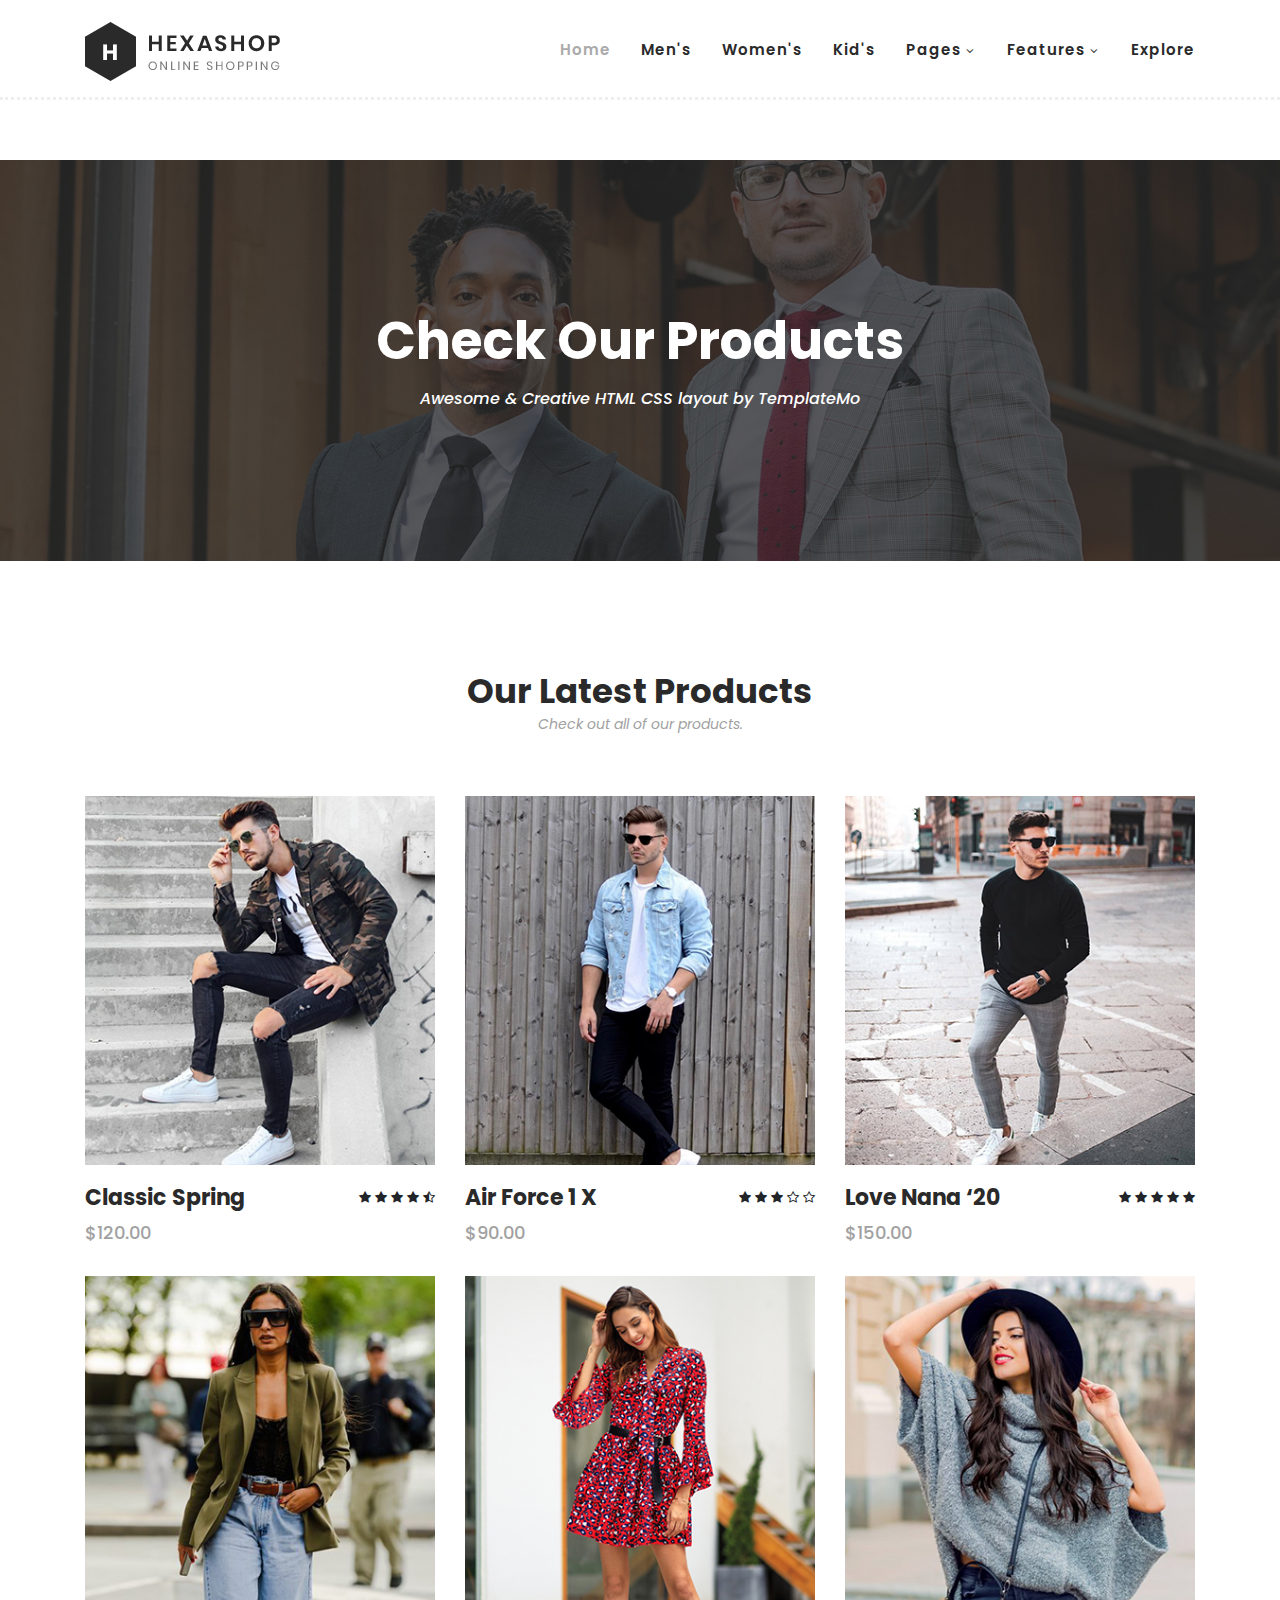
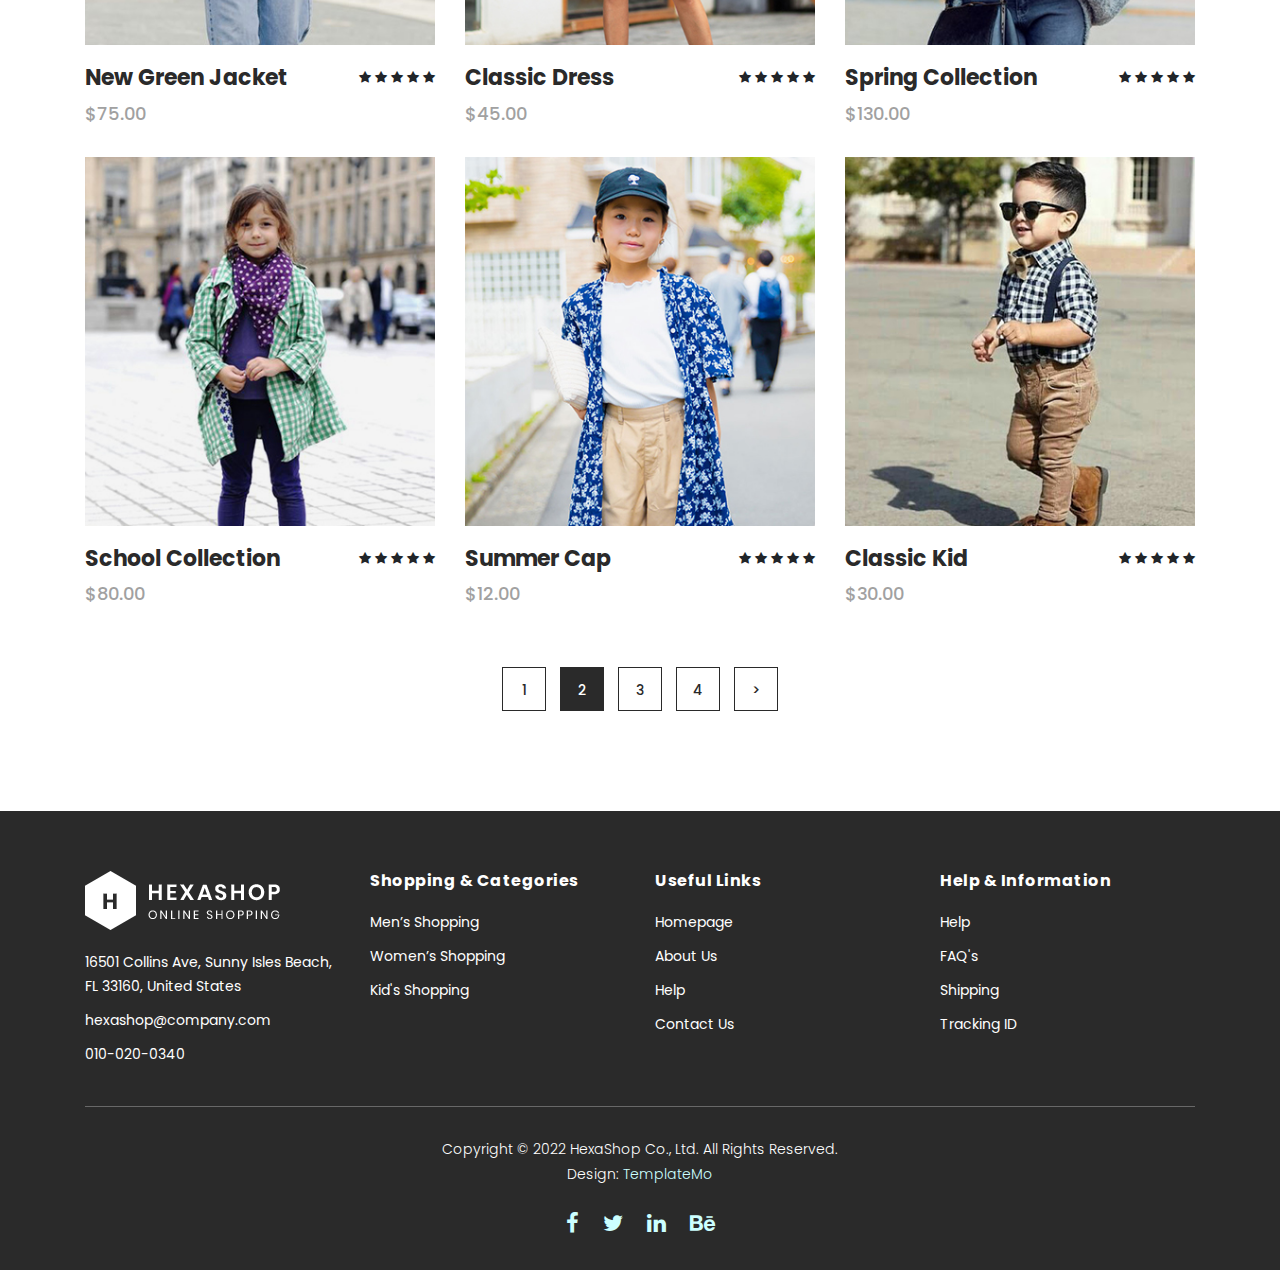
<file: shop template without JS/products.html>
<!DOCTYPE html>
<html lang="en">

  <head>

    <meta charset="utf-8">
    <meta name="viewport" content="width=device-width, initial-scale=1, shrink-to-fit=no">
    <meta name="description" content="">
    <meta name="author" content="">
    <link href="https://fonts.googleapis.com/css?family=Poppins:100,200,300,400,500,600,700,800,900&display=swap" rel="stylesheet">

    <title>Hexashop - Product Listing Page</title>


    <!-- Additional CSS Files -->
    <link rel="stylesheet" type="text/css" href="assets/css/bootstrap.min.css">

    <link rel="stylesheet" type="text/css" href="assets/css/font-awesome.css">

    <link rel="stylesheet" href="assets/css/templatemo-hexashop.css">

    <link rel="stylesheet" href="assets/css/owl-carousel.css">

    <link rel="stylesheet" href="assets/css/lightbox.css">
<!--

TemplateMo 571 Hexashop

https://templatemo.com/tm-571-hexashop

-->
    </head>
    
    <body>    
    
<!-- ***** Header Area Start ***** -->
<header class="header-area header-sticky">
    <div class="container">
        <div class="row">
            <div class="col-12">
                <nav class="main-nav">
                    <!-- ***** Logo Start ***** -->
                    <a href="index.html" class="logo">
                        <img src="assets/images/logo.png">
                    </a>
                    <!-- ***** Logo End ***** -->
                    <!-- ***** Menu Start ***** -->
                    <ul class="nav">
                        <li class="scroll-to-section"><a href="#top" class="active">Home</a></li>
                        <li class="scroll-to-section"><a href="#men">Men's</a></li>
                        <li class="scroll-to-section"><a href="#women">Women's</a></li>
                        <li class="scroll-to-section"><a href="#kids">Kid's</a></li>
                        <li class="submenu">
                            <a href="">Pages</a>
                            <ul>
                                <li><a href="about.html">About Us</a></li>
                                <li><a href="products.html">Products</a></li>
                                <li><a href="single-product.html">Single Product</a></li>
                                <li><a href="contact.html">Contact Us</a></li>
                            </ul>
                        </li>
                        <li class="submenu">
                            <a href="">Features</a>
                            <ul>
                                <li><a href="#">Features Page 1</a></li>
                                <li><a href="#">Features Page 2</a></li>
                                <li><a href="#">Features Page 3</a></li>
                                <li><a rel="nofollow" href="https://templatemo.com/page/4" target="_blank">Template Page 4</a></li>
                            </ul>
                        </li>
                        <li class="scroll-to-section"><a href="#explore">Explore</a></li>
                    </ul>        
                    <a class='menu-trigger'>
                        <span>Menu</span>
                    </a>
                    <!-- ***** Menu End ***** -->
                </nav>
            </div>
        </div>
    </div>
</header>
<!-- ***** Header Area End ***** -->

    <!-- ***** Main Banner Area Start ***** -->
    <div class="page-heading" id="top">
        <div class="container">
            <div class="row">
                <div class="col-lg-12">
                    <div class="inner-content">
                        <h2>Check Our Products</h2>
                        <span>Awesome &amp; Creative HTML CSS layout by TemplateMo</span>
                    </div>
                </div>
            </div>
        </div>
    </div>
    <!-- ***** Main Banner Area End ***** -->


    <!-- ***** Products Area Starts ***** -->
    <section class="section" id="products">
        <div class="container">
            <div class="row">
                <div class="col-lg-12">
                    <div class="section-heading">
                        <h2>Our Latest Products</h2>
                        <span>Check out all of our products.</span>
                    </div>
                </div>
            </div>
        </div>
        <div class="container">
            <div class="row">
                <div class="col-lg-4">
                    <div class="item">
                        <a href="">
                            <div class="thumb">
                                <img src="assets/images/men-01.jpg" alt="">
                            </div>
                        </a>
                        <div class="down-content">
                            <a href="">
                                <h4>Classic Spring</h4>
                                <span>$120.00</span>
                            </a>
                            <ul class="stars">
                                <li><i class="fa fa-star"></i></li>
                                <li><i class="fa fa-star"></i></li>
                                <li><i class="fa fa-star"></i></li>
                                <li><i class="fa fa-star"></i></li>
                                <li><i class="fa fa-star-half-o"></i></li>
                            </ul>
                        </div>
                    </div>
                </div>
                <div class="col-lg-4">
                    <div class="item">
                        <a href="">
                            <div class="thumb">
                                <img src="assets/images/men-02.jpg" alt="">
                            </div>
                        </a>
                        <div class="down-content">
                            <a href="">
                                <h4>Air Force 1 X</h4>
                                <span>$90.00</span>
                            </a>
                            <ul class="stars">
                                <li><i class="fa fa-star"></i></li>
                                <li><i class="fa fa-star"></i></li>
                                <li><i class="fa fa-star"></i></li>
                                <li><i class="fa fa-star-o"></i></li>
                                <li><i class="fa fa-star-o"></i></li>
                            </ul>
                        </div>
                    </div>
                </div>
                <div class="col-lg-4">
                    <div class="item">
                        <a href="">
                            <div class="thumb">
                                <img src="assets/images/men-03.jpg" alt="">
                            </div>
                        <div class="down-content">
                            <a href="">
                                <h4>Love Nana ‘20</h4>
                                <span>$150.00</span>
                            </a>
                            <ul class="stars">
                                <li><i class="fa fa-star"></i></li>
                                <li><i class="fa fa-star"></i></li>
                                <li><i class="fa fa-star"></i></li>
                                <li><i class="fa fa-star"></i></li>
                                <li><i class="fa fa-star"></i></li>
                            </ul>
                        </div>
                    </div>
                </div>
                <div class="col-lg-4">
                    <div class="item">
                        <a href="">
                            <div class="thumb">
                                <img src="assets/images/women-01.jpg" alt="">
                            </div>
                        </a>
                        <div class="down-content">
                            <a href="">
                                <h4>New Green Jacket</h4>
                                <span>$75.00</span>
                            </a>
                            <ul class="stars">
                                <li><i class="fa fa-star"></i></li>
                                <li><i class="fa fa-star"></i></li>
                                <li><i class="fa fa-star"></i></li>
                                <li><i class="fa fa-star"></i></li>
                                <li><i class="fa fa-star"></i></li>
                            </ul>
                        </div>
                    </div>
                </div>
                <div class="col-lg-4">
                    <div class="item">
                        <a href="">
                            <div class="thumb">
                                <img src="assets/images/women-02.jpg" alt="">
                            </div>
                        </a>
                        <div class="down-content">
                            <a href="">
                                <h4>Classic Dress</h4>
                                <span>$45.00</span>
                            </a>
                            <ul class="stars">
                                <li><i class="fa fa-star"></i></li>
                                <li><i class="fa fa-star"></i></li>
                                <li><i class="fa fa-star"></i></li>
                                <li><i class="fa fa-star"></i></li>
                                <li><i class="fa fa-star"></i></li>
                            </ul>
                        </div>
                    </div>
                </div>
                <div class="col-lg-4">
                    <div class="item">
                        <a href="">
                            <div class="thumb">
                                <img src="assets/images/women-03.jpg" alt="">
                            </div>
                        </a>
                        <div class="down-content">
                            <a href="">
                                <h4>Spring Collection</h4>
                                <span>$130.00</span>
                            </a>
                            <ul class="stars">
                                <li><i class="fa fa-star"></i></li>
                                <li><i class="fa fa-star"></i></li>
                                <li><i class="fa fa-star"></i></li>
                                <li><i class="fa fa-star"></i></li>
                                <li><i class="fa fa-star"></i></li>
                            </ul>
                        </div>
                    </div>
                </div>
                <div class="col-lg-4">
                    <div class="item">
                        <a href="">
                            <div class="thumb">
                                <img src="assets/images/kid-01.jpg" alt="">
                            </div>
                        </a>
                        <div class="down-content">
                            <a href="">
                                <h4>School Collection</h4>
                                <span>$80.00</span>
                            </a>
                            <ul class="stars">
                                <li><i class="fa fa-star"></i></li>
                                <li><i class="fa fa-star"></i></li>
                                <li><i class="fa fa-star"></i></li>
                                <li><i class="fa fa-star"></i></li>
                                <li><i class="fa fa-star"></i></li>
                            </ul>
                        </div>
                    </div>
                </div>
                <div class="col-lg-4">
                    <div class="item">
                        <a href="">
                            <div class="thumb">
                                <img src="assets/images/kid-02.jpg" alt="">
                            </div>
                        </a>
                        <div class="down-content">
                            <a href="">
                                <h4>Summer Cap</h4>
                                <span>$12.00</span>
                            </a>
                            <ul class="stars">
                                <li><i class="fa fa-star"></i></li>
                                <li><i class="fa fa-star"></i></li>
                                <li><i class="fa fa-star"></i></li>
                                <li><i class="fa fa-star"></i></li>
                                <li><i class="fa fa-star"></i></li>
                            </ul>
                        </div>
                    </div>
                </div>
                <div class="col-lg-4">
                    <div class="item">
                        <a href="">
                            <div class="thumb">
                                <img src="assets/images/kid-03.jpg" alt="">
                            </div>
                        </a>
                        <div class="down-content">
                            <a href="">
                                <h4>Classic Kid</h4>
                                <span>$30.00</span>
                            </a>
                            <ul class="stars">
                                <li><i class="fa fa-star"></i></li>
                                <li><i class="fa fa-star"></i></li>
                                <li><i class="fa fa-star"></i></li>
                                <li><i class="fa fa-star"></i></li>
                                <li><i class="fa fa-star"></i></li>
                            </ul>
                        </div>
                    </div>
                </div>
                <div class="col-lg-12">
                    <div class="pagination">
                        <ul>
                            <li>
                                <a href="#">1</a>
                            </li>
                            <li class="active">
                                <a href="#">2</a>
                            </li>
                            <li>
                                <a href="#">3</a>
                            </li>
                            <li>
                                <a href="#">4</a>
                            </li>
                            <li>
                                <a href="#">></a>
                            </li>
                        </ul>
                    </div>
                </div>
            </div>
        </div>
    </section>
    <!-- ***** Products Area Ends ***** -->
    
    <!-- ***** Footer Start ***** -->
    <footer>
        <div class="container">
            <div class="row">
                <div class="col-lg-3">
                    <div class="first-item">
                        <a href="index.html">
                            <div class="logo">
                                <img src="assets/images/white-logo.png" alt="hexashop ecommerce templatemo">
                            </div>
                        </a>
                        <ul>
                            <li><a href="#">16501 Collins Ave, Sunny Isles Beach, FL 33160, United States</a></li>
                            <li><a href="#">hexashop@company.com</a></li>
                            <li><a href="#">010-020-0340</a></li>
                        </ul>
                    </div>
                </div>
                <div class="col-lg-3">
                    <h4>Shopping &amp; Categories</h4>
                    <ul>
                        <li><a href="#">Men’s Shopping</a></li>
                        <li><a href="#">Women’s Shopping</a></li>
                        <li><a href="#">Kid's Shopping</a></li>
                    </ul>
                </div>
                <div class="col-lg-3">
                    <h4>Useful Links</h4>
                    <ul>
                        <li><a href="#">Homepage</a></li>
                        <li><a href="#">About Us</a></li>
                        <li><a href="#">Help</a></li>
                        <li><a href="#">Contact Us</a></li>
                    </ul>
                </div>
                <div class="col-lg-3">
                    <h4>Help &amp; Information</h4>
                    <ul>
                        <li><a href="#">Help</a></li>
                        <li><a href="#">FAQ's</a></li>
                        <li><a href="#">Shipping</a></li>
                        <li><a href="#">Tracking ID</a></li>
                    </ul>
                </div>
                <div class="col-lg-12">
                    <div class="under-footer">
                        <p>Copyright © 2022 HexaShop Co., Ltd. All Rights Reserved. 
                        
                        <br>Design: <a href="https://templatemo.com" target="_parent" title="free css templates">TemplateMo</a></p>
                        <ul>
                            <li><a href="#"><i class="fa fa-facebook"></i></a></li>
                            <li><a href="#"><i class="fa fa-twitter"></i></a></li>
                            <li><a href="#"><i class="fa fa-linkedin"></i></a></li>
                            <li><a href="#"><i class="fa fa-behance"></i></a></li>
                        </ul>
                    </div>
                </div>
            </div>
        </div>
    </footer>

  </body>

</html>
</file>
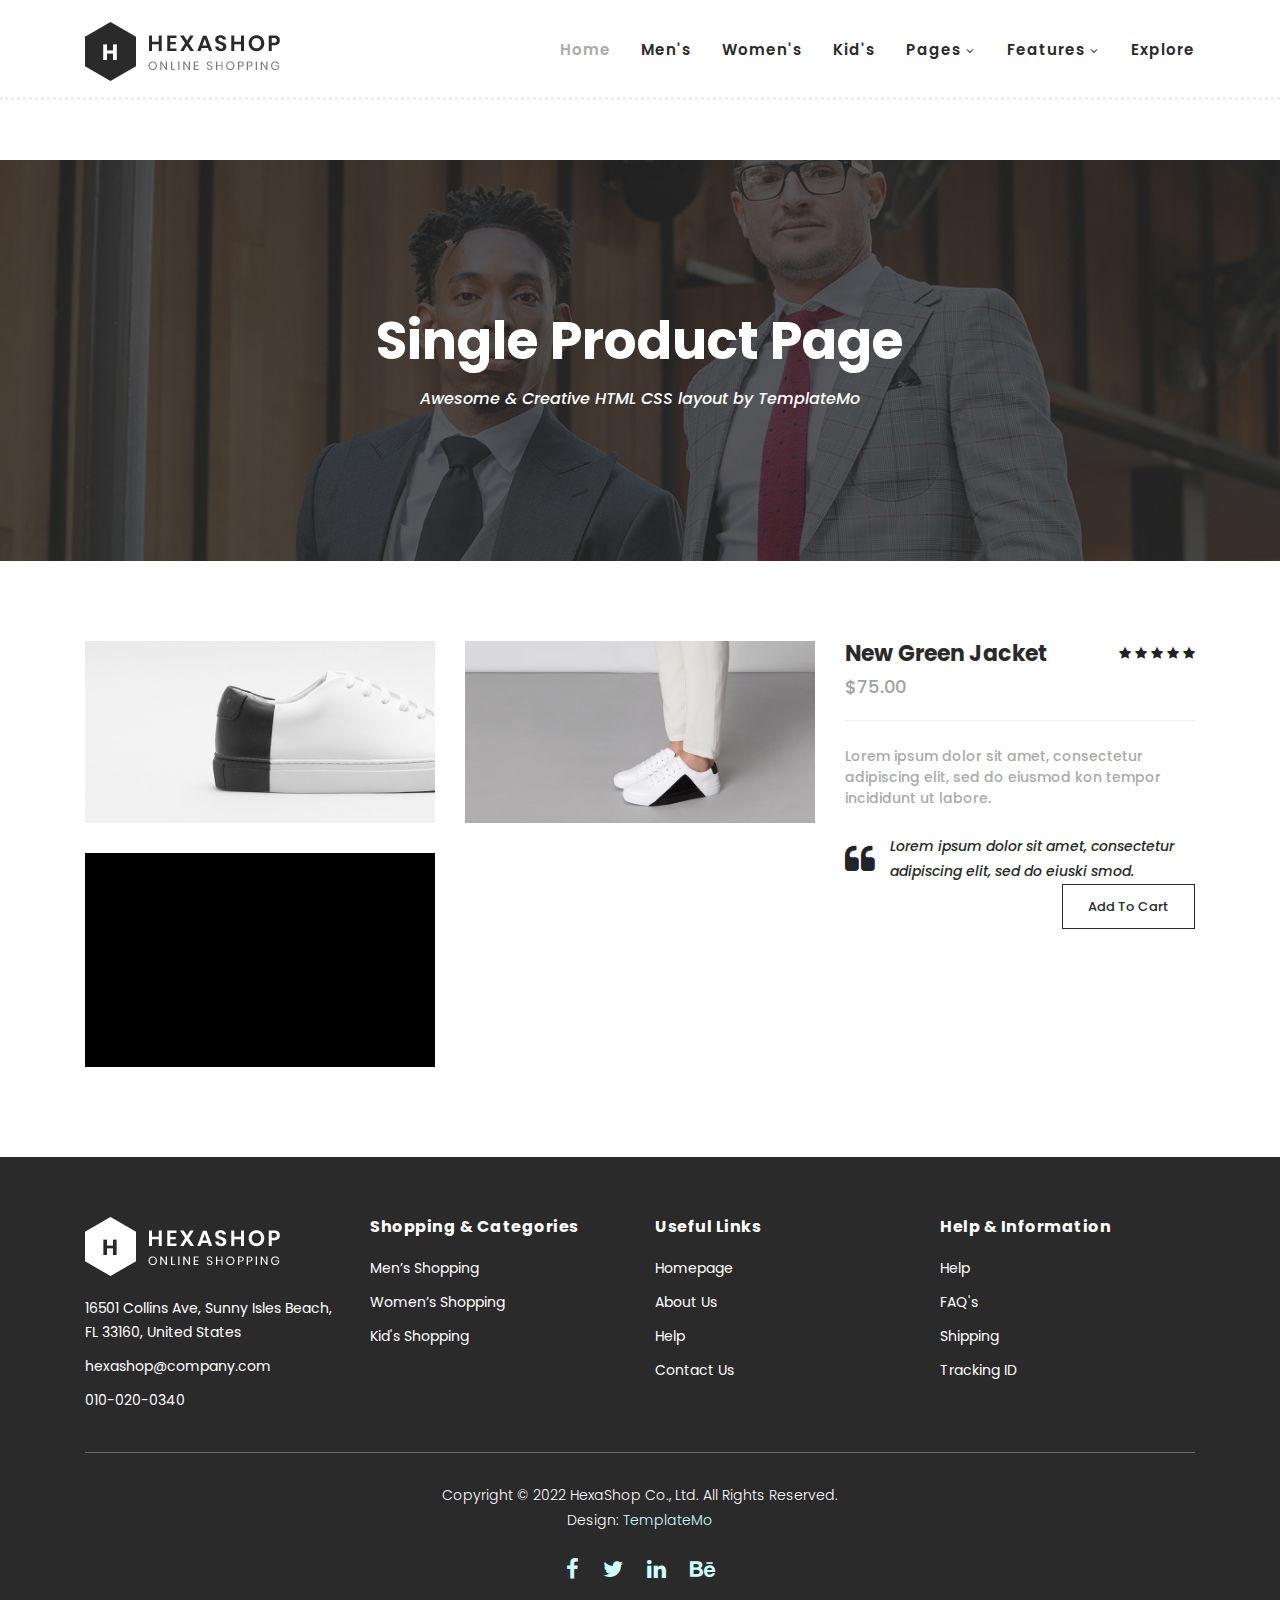
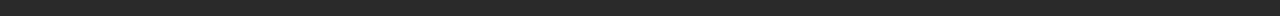
<file: shop template without JS/single-product.html>
<!DOCTYPE html>
<html lang="en">

  <head>

    <meta charset="utf-8">
    <meta name="viewport" content="width=device-width, initial-scale=1, shrink-to-fit=no">
    <meta name="description" content="">
    <meta name="author" content="">
    <link href="https://fonts.googleapis.com/css?family=Poppins:100,200,300,400,500,600,700,800,900&display=swap" rel="stylesheet">

    <title>Hexashop - Product Detail Page</title>


    <!-- Additional CSS Files -->
    <link rel="stylesheet" type="text/css" href="assets/css/bootstrap.min.css">

    <link rel="stylesheet" type="text/css" href="assets/css/font-awesome.css">

    <link rel="stylesheet" href="assets/css/templatemo-hexashop.css">

    <link rel="stylesheet" href="assets/css/owl-carousel.css">

    <link rel="stylesheet" href="assets/css/lightbox.css">
<!--

TemplateMo 571 Hexashop

https://templatemo.com/tm-571-hexashop

-->
    </head>
    
    <body>    
    
<!-- ***** Header Area Start ***** -->
<header class="header-area header-sticky">
    <div class="container">
        <div class="row">
            <div class="col-12">
                <nav class="main-nav">
                    <!-- ***** Logo Start ***** -->
                    <a href="index.html" class="logo">
                        <img src="assets/images/logo.png">
                    </a>
                    <!-- ***** Logo End ***** -->
                    <!-- ***** Menu Start ***** -->
                    <ul class="nav">
                        <li class="scroll-to-section"><a href="#top" class="active">Home</a></li>
                        <li class="scroll-to-section"><a href="#men">Men's</a></li>
                        <li class="scroll-to-section"><a href="#women">Women's</a></li>
                        <li class="scroll-to-section"><a href="#kids">Kid's</a></li>
                        <li class="submenu">
                            <a href="">Pages</a>
                            <ul>
                                <li><a href="about.html">About Us</a></li>
                                <li><a href="products.html">Products</a></li>
                                <li><a href="single-product.html">Single Product</a></li>
                                <li><a href="contact.html">Contact Us</a></li>
                            </ul>
                        </li>
                        <li class="submenu">
                            <a href="">Features</a>
                            <ul>
                                <li><a href="#">Features Page 1</a></li>
                                <li><a href="#">Features Page 2</a></li>
                                <li><a href="#">Features Page 3</a></li>
                                <li><a rel="nofollow" href="https://templatemo.com/page/4" target="_blank">Template Page 4</a></li>
                            </ul>
                        </li>
                        <li class="scroll-to-section"><a href="#explore">Explore</a></li>
                    </ul>        
                    <a class='menu-trigger'>
                        <span>Menu</span>
                    </a>
                    <!-- ***** Menu End ***** -->
                </nav>
            </div>
        </div>
    </div>
</header>
<!-- ***** Header Area End ***** -->

    <!-- ***** Main Banner Area Start ***** -->
    <div class="page-heading" id="top">
        <div class="container">
            <div class="row">
                <div class="col-lg-12">
                    <div class="inner-content">
                        <h2>Single Product Page</h2>
                        <span>Awesome &amp; Creative HTML CSS layout by TemplateMo</span>
                    </div>
                </div>
            </div>
        </div>
    </div>
    <!-- ***** Main Banner Area End ***** -->


    <!-- ***** Product Area Starts ***** -->
    <section class="section" id="product">
        <div class="container">
            <div class="row">
                <div class="col-lg-4">
                    <div class="left-images">
                        <a href="#img1">
                            <img src="assets/images/single-product-01.jpg" alt="">
                        </a>
                        <div id="img1" class="lightbox">
                            <div class="image-container">
                                <a href="#">&times;</a>
                                <img src="assets/images/single-product-01.jpg" alt="">
                            </div>
                        </div>
                        <a href="#img3">
                            <img src="assets/images/black.jpg" alt="">
                        </a>
                        <div id="img3" class="lightbox">
                            <div class="image-container">
                                <a href="#">&times;</a>
                                <img src="assets/images/black.jpg" alt="">
                            </div>
                        </div>
                    </div>
                </div>
                <div class="col-lg-4">
                    <div class="left-images">
                        <a href="#img2">
                            <img src="assets/images/single-product-02.jpg" alt="">
                        </a>
                        <div id="img2" class="lightbox">
                            <div class="image-container">
                                <a href="#">&times;</a>
                                <img src="assets/images/single-product-02.jpg" alt="">
                            </div>
                        </div>
                    </div>
                </div>
            <div class="col-lg-4">
                <div class="right-content">
                    <h4>New Green Jacket</h4>
                    <span class="price">$75.00</span>
                    <ul class="stars">
                        <li><i class="fa fa-star"></i></li>
                        <li><i class="fa fa-star"></i></li>
                        <li><i class="fa fa-star"></i></li>
                        <li><i class="fa fa-star"></i></li>
                        <li><i class="fa fa-star"></i></li>
                    </ul>
                    <span>Lorem ipsum dolor sit amet, consectetur adipiscing elit, sed do eiusmod kon tempor incididunt ut labore.</span>
                    <div class="quote">
                        <i class="fa fa-quote-left"></i><p>Lorem ipsum dolor sit amet, consectetur adipiscing elit, sed do eiuski smod.</p>
                    </div>
                    <div class="total">
                        <div class="main-border-button"><a href="#">Add To Cart</a></div>
                    </div>
                </div>
            </div>
            </div>
        </div>
    </section>
    <!-- ***** Product Area Ends ***** -->
    
    <!-- ***** Footer Start ***** -->
    <footer>
        <div class="container">
            <div class="row">
                <div class="col-lg-3">
                    <div class="first-item">
                        <a href="index.html">
                            <div class="logo">
                                <img src="assets/images/white-logo.png" alt="hexashop ecommerce templatemo">
                            </div>
                        </a>
                        <ul>
                            <li><a href="#">16501 Collins Ave, Sunny Isles Beach, FL 33160, United States</a></li>
                            <li><a href="#">hexashop@company.com</a></li>
                            <li><a href="#">010-020-0340</a></li>
                        </ul>
                    </div>
                </div>
                <div class="col-lg-3">
                    <h4>Shopping &amp; Categories</h4>
                    <ul>
                        <li><a href="#">Men’s Shopping</a></li>
                        <li><a href="#">Women’s Shopping</a></li>
                        <li><a href="#">Kid's Shopping</a></li>
                    </ul>
                </div>
                <div class="col-lg-3">
                    <h4>Useful Links</h4>
                    <ul>
                        <li><a href="#">Homepage</a></li>
                        <li><a href="#">About Us</a></li>
                        <li><a href="#">Help</a></li>
                        <li><a href="#">Contact Us</a></li>
                    </ul>
                </div>
                <div class="col-lg-3">
                    <h4>Help &amp; Information</h4>
                    <ul>
                        <li><a href="#">Help</a></li>
                        <li><a href="#">FAQ's</a></li>
                        <li><a href="#">Shipping</a></li>
                        <li><a href="#">Tracking ID</a></li>
                    </ul>
                </div>
                <div class="col-lg-12">
                    <div class="under-footer">
                        <p>Copyright © 2022 HexaShop Co., Ltd. All Rights Reserved. 
                        
                        <br>Design: <a href="https://templatemo.com" target="_parent" title="free css templates">TemplateMo</a></p>
                        <ul>
                            <li><a href="#"><i class="fa fa-facebook"></i></a></li>
                            <li><a href="#"><i class="fa fa-twitter"></i></a></li>
                            <li><a href="#"><i class="fa fa-linkedin"></i></a></li>
                            <li><a href="#"><i class="fa fa-behance"></i></a></li>
                        </ul>
                    </div>
                </div>
            </div>
        </div>
    </footer>

  </body>

</html>
</file>
<file: shop template without JS/assets/css/templatemo-hexashop.css>
/*

TemplateMo 571 Hexashop

https://templatemo.com/tm-571-hexashop

*/

/* ---------------------------------------------
Table of contents
------------------------------------------------
01. font & reset css
02. reset
03. global styles
04. header
05. banner
06. features
07. testimonials
08. contact
09. footer
10. preloader
11. search
12. portfolio

--------------------------------------------- */
/* 
---------------------------------------------
font & reset css
--------------------------------------------- 
*/
@import url("https://fonts.googleapis.com/css?family=Poppins:100,200,300,400,500,600,700,800,900");
/* 
---------------------------------------------
reset
--------------------------------------------- 
*/
html, body, div, span, applet, object, iframe, h1, h2, h3, h4, h5, h6, p, blockquote, div
pre, a, abbr, acronym, address, big, cite, code, del, dfn, em, font, img, ins, kbd, q,
s, samp, small, strike, strong, sub, sup, tt, var, b, u, i, center, dl, dt, dd, ol, ul, li,
figure, header, nav, section, article, aside, footer, figcaption {
  margin: 0;
  padding: 0;
  border: 0;
  outline: 0;
}

.clearfix:after {
  content: ".";
  display: block;
  clear: both;
  visibility: hidden;
  line-height: 0;
  height: 0;
}

.clearfix {
  display: inline-block;
}

html[xmlns] .clearfix {
  display: block;
}

* html .clearfix {
  height: 1%;
}

ul, li {
  padding: 0;
  margin: 0;
  list-style: none;
}

header, nav, section, article, aside, footer, hgroup {
  display: block;
}

* {
  box-sizing: border-box;
}

html, body {
  font-family: 'Poppins', sans-serif;
  font-weight: 400;
  background-color: #fff;
  font-size: 16px;
  -ms-text-size-adjust: 100%;
  -webkit-font-smoothing: antialiased;
  -moz-osx-font-smoothing: grayscale;
}

a {
  text-decoration: none !important;
}

h1, h2, h3, h4, h5, h6 {
  margin-top: 0px;
  margin-bottom: 0px;
}

ul {
  margin-bottom: 0px;
}

p {
  font-size: 14px;
  line-height: 25px;
  color: #2a2a2a;
}

/* 
---------------------------------------------
global styles
--------------------------------------------- 
*/
html,
body {
  background: #fff;
  font-family: 'Poppins', sans-serif;
}

::selection {
  background: #2a2a2a;
  color: #fff;
}

::-moz-selection {
  background: #2a2a2a;
  color: #fff;
}

@media (max-width: 991px) {
  html, body {
    overflow-x: hidden;
  }
  .mobile-top-fix {
    margin-top: 30px;
    margin-bottom: 0px;
  }
  .mobile-bottom-fix {
    margin-bottom: 30px;
  }
  .mobile-bottom-fix-big {
    margin-bottom: 60px;
  }
}

.main-border-button a {
  font-size: 13px;
  color: #fff;
  border: 1px solid #fff;
  padding: 12px 25px;
  display: inline-block;
  font-weight: 500;
  transition: all .3s;
}

.main-border-button a:hover {
  background-color: #fff;
  color: #2a2a2a;
}

.main-white-button a {
  font-size: 13px;
  color: #2a2a2a;
  background-color: #fff;
  padding: 12px 25px;
  display: inline-block;
  border-radius: 3px;
  font-weight: 600;
  transition: all .3s;
}

.main-white-button a:hover {
  opacity: 0.9;
}

.main-text-button a {
  font-size: 13px;
  color: #fff;
  font-weight: 600;
  transition: all .3s;
}

.main-text-button a:hover {
  opacity: 0.9;
}

.section-heading h2 {
  font-size: 34px;
  font-weight: 700;
  color: #2a2a2a;
}

.section-heading span {
  font-size: 14px;
  color: #a1a1a1;
  font-style: italic;
  font-weight: 400;
}



/* 
---------------------------------------------
header
--------------------------------------------- 
*/

.background-header {
  border-bottom: none !important;
  background-color: #fff;
  height: 80px!important;
  position: fixed!important;
  top: 0px;
  left: 0px;
  right: 0px;
  box-shadow: 0px 0px 10px rgba(0,0,0,0.15)!important;
}

.background-header .logo,
.background-header .main-nav .nav li a {
  color: #1e1e1e!important;
}

.background-header .main-nav .nav li:hover a {
  color: #2a2a2a!important;
}

.background-header .nav li a.active {
  color: #2a2a2a!important;
}

.header-area {
  border-bottom: 3px dotted #eee;
  box-shadow: none;
  background-color: #fff;
  position: absolute;
  top: 0px;
  left: 0px;
  right: 0px;
  z-index: 100;
  height: 100px;
  -webkit-transition: all .5s ease 0s;
  -moz-transition: all .5s ease 0s;
  -o-transition: all .5s ease 0s;
  transition: all .5s ease 0s;
}

.header-area .main-nav {
  min-height: 80px;
  background: transparent;
}

.header-area .main-nav .logo {
  line-height: 100px;
  color: #fff;
  font-size: 28px;
  font-weight: 700;
  text-transform: uppercase;
  letter-spacing: 2px;
  float: left;
  -webkit-transition: all 0.3s ease 0s;
  -moz-transition: all 0.3s ease 0s;
  -o-transition: all 0.3s ease 0s;
  transition: all 0.3s ease 0s;
}

.background-header .main-nav .logo {
  line-height: 75px;
}

.background-header .nav {
  margin-top: 20px !important;
}

.header-area .main-nav .nav {
  float: right;
  margin-top: 30px;
  margin-right: 0px;
  background-color: transparent;
  -webkit-transition: all 0.3s ease 0s;
  -moz-transition: all 0.3s ease 0s;
  -o-transition: all 0.3s ease 0s;
  transition: all 0.3s ease 0s;
  position: relative;
  z-index: 999;
}

.header-area .main-nav .nav li {
  padding-left: 15px;
  padding-right: 15px;
}

.header-area .main-nav .nav li:last-child {
  padding-right: 0px;
}

.header-area .main-nav .nav li a {
  display: block;
  font-weight: 600;
  font-size: 15px;
  color: #2a2a2a;
  text-transform: capitalize;
  -webkit-transition: all 0.3s ease 0s;
  -moz-transition: all 0.3s ease 0s;
  -o-transition: all 0.3s ease 0s;
  transition: all 0.3s ease 0s;
  height: 40px;
  line-height: 40px;
  border: transparent;
  letter-spacing: 1px;
}

.header-area .main-nav .nav li a {
  color: #2a2a2a;
}

.header-area .main-nav .nav li:hover a,
.header-area .main-nav .nav li a.active {
  color: #aaa!important;
}

.background-header .main-nav .nav li:hover a,
.background-header .main-nav .nav li a.active {
  color: #aaa!important;
  opacity: 1;
}

.header-area .main-nav .nav li.submenu {
  position: relative;
  padding-right: 30px;
}

.header-area .main-nav .nav li.submenu:after {
  font-family: FontAwesome;
  content: "\f107";
  font-size: 12px;
  color: #2a2a2a;
  position: absolute;
  right: 18px;
  top: 12px;
}

.background-header .main-nav .nav li.submenu:after {
  color: #2a2a2a;
}

.header-area .main-nav .nav li.submenu ul {
  position: absolute;
  width: 200px;
  box-shadow: 0 2px 28px 0 rgba(0, 0, 0, 0.06);
  overflow: hidden;
  top: 50px;
  opacity: 0;
  transform: translateY(+2em);
  visibility: hidden;
  z-index: -1;
  transition: all 0.3s ease-in-out 0s, visibility 0s linear 0.3s, z-index 0s linear 0.01s;
}

.header-area .main-nav .nav li.submenu ul li {
  margin-left: 0px;
  padding-left: 0px;
  padding-right: 0px;
}

.header-area .main-nav .nav li.submenu ul li a {
  opacity: 1;
  display: block;
  background: #f7f7f7;
  color: #2a2a2a!important;
  padding-left: 20px;
  height: 40px;
  line-height: 40px;
  -webkit-transition: all 0.3s ease 0s;
  -moz-transition: all 0.3s ease 0s;
  -o-transition: all 0.3s ease 0s;
  transition: all 0.3s ease 0s;
  position: relative;
  font-size: 13px;
  font-weight: 400;
  border-bottom: 1px solid #eee;
}

.header-area .main-nav .nav li.submenu ul li a:hover {
  background: #fff;
  color: #aaa!important;
  padding-left: 25px;
}

.header-area .main-nav .nav li.submenu ul li a:hover:before {
  width: 3px;
}

.header-area .main-nav .nav li.submenu:hover ul {
  visibility: visible;
  opacity: 1;
  z-index: 1;
  transform: translateY(0%);
  transition-delay: 0s, 0s, 0.3s;
}

.header-area .main-nav .menu-trigger {
  cursor: pointer;
  display: block;
  position: absolute;
  top: 33px;
  width: 32px;
  height: 40px;
  text-indent: -9999em;
  z-index: 99;
  right: 40px;
  display: none;
}

.background-header .main-nav .menu-trigger {
  top: 23px;
}

.header-area .main-nav .menu-trigger span,
.header-area .main-nav .menu-trigger span:before,
.header-area .main-nav .menu-trigger span:after {
  -moz-transition: all 0.4s;
  -o-transition: all 0.4s;
  -webkit-transition: all 0.4s;
  transition: all 0.4s;
  background-color: #1e1e1e;
  display: block;
  position: absolute;
  width: 30px;
  height: 2px;
  left: 0;
}

.background-header .main-nav .menu-trigger span,
.background-header .main-nav .menu-trigger span:before,
.background-header .main-nav .menu-trigger span:after {
  background-color: #1e1e1e;
}

.header-area .main-nav .menu-trigger span:before,
.header-area .main-nav .menu-trigger span:after {
  -moz-transition: all 0.4s;
  -o-transition: all 0.4s;
  -webkit-transition: all 0.4s;
  transition: all 0.4s;
  background-color: #1e1e1e;
  display: block;
  position: absolute;
  width: 30px;
  height: 2px;
  left: 0;
  width: 75%;
}

.background-header .main-nav .menu-trigger span:before,
.background-header .main-nav .menu-trigger span:after {
  background-color: #1e1e1e;
}

.header-area .main-nav .menu-trigger span:before,
.header-area .main-nav .menu-trigger span:after {
  content: "";
}

.header-area .main-nav .menu-trigger span {
  top: 16px;
}

.header-area .main-nav .menu-trigger span:before {
  -moz-transform-origin: 33% 100%;
  -ms-transform-origin: 33% 100%;
  -webkit-transform-origin: 33% 100%;
  transform-origin: 33% 100%;
  top: -10px;
  z-index: 10;
}

.header-area .main-nav .menu-trigger span:after {
  -moz-transform-origin: 33% 0;
  -ms-transform-origin: 33% 0;
  -webkit-transform-origin: 33% 0;
  transform-origin: 33% 0;
  top: 10px;
}

.header-area .main-nav .menu-trigger.active span,
.header-area .main-nav .menu-trigger.active span:before,
.header-area .main-nav .menu-trigger.active span:after {
  background-color: transparent;
  width: 100%;
}

.header-area .main-nav .menu-trigger.active span:before {
  -moz-transform: translateY(6px) translateX(1px) rotate(45deg);
  -ms-transform: translateY(6px) translateX(1px) rotate(45deg);
  -webkit-transform: translateY(6px) translateX(1px) rotate(45deg);
  transform: translateY(6px) translateX(1px) rotate(45deg);
  background-color: #1e1e1e;
}

.background-header .main-nav .menu-trigger.active span:before {
  background-color: #1e1e1e;
}

.header-area .main-nav .menu-trigger.active span:after {
  -moz-transform: translateY(-6px) translateX(1px) rotate(-45deg);
  -ms-transform: translateY(-6px) translateX(1px) rotate(-45deg);
  -webkit-transform: translateY(-6px) translateX(1px) rotate(-45deg);
  transform: translateY(-6px) translateX(1px) rotate(-45deg);
  background-color: #1e1e1e;
}

.background-header .main-nav .menu-trigger.active span:after {
  background-color: #1e1e1e;
}

.header-area.header-sticky {
  min-height: 80px;
}

.header-area .nav {
  margin-top: 30px;
}

.header-area.header-sticky .nav li a.active {
  color: #aaa;
}

@media (max-width: 1200px) {
  .header-area .main-nav .nav li {
    padding-left: 12px;
    padding-right: 12px;
  }
  .header-area .main-nav:before {
    display: none;
  }
}

@media (max-width: 767px) {
  .header-area .main-nav .logo {
    color: #1e1e1e;
  }
  .header-area.header-sticky .nav li a:hover,
  .header-area.header-sticky .nav li a.active {
    color: #aaa!important;
    opacity: 1;
  }
  .header-area.header-sticky .nav li.search-icon a {
    width: 100%;
  }
  .header-area {
    background-color: #f7f7f7;
    padding: 0px 15px;
    height: 100px;
    box-shadow: none;
    text-align: center;
  }
  .header-area .container {
    padding: 0px;
  }
  .header-area .logo {
    margin-left: 30px;
  }
  .header-area .menu-trigger {
    display: block !important;
  }
  .header-area .main-nav {
    overflow: hidden;
  }
  .header-area .main-nav .nav {
    float: none;
    width: 100%;
    display: none;
    -webkit-transition: all 0s ease 0s;
    -moz-transition: all 0s ease 0s;
    -o-transition: all 0s ease 0s;
    transition: all 0s ease 0s;
    margin-left: 0px;
  }
  .header-area .main-nav .nav li:first-child {
    border-top: 1px solid #eee;
  }
  .header-area.header-sticky .nav {
    margin-top: 100px !important;
  }
  .header-area .main-nav .nav li {
    width: 100%;
    background: #fff;
    border-bottom: 1px solid #eee;
    padding-left: 0px !important;
    padding-right: 0px !important;
  }
  .header-area .main-nav .nav li a {
    height: 50px !important;
    line-height: 50px !important;
    padding: 0px !important;
    border: none !important;
    background: #f7f7f7 !important;
    color: #191a20 !important;
  }
  .header-area .main-nav .nav li a:hover {
    background: #eee !important;
    color: #aaa!important;
  }
  .header-area .main-nav .nav li.submenu ul {
    position: relative;
    visibility: inherit;
    opacity: 1;
    z-index: 1;
    transform: translateY(0%);
    transition-delay: 0s, 0s, 0.3s;
    top: 0px;
    width: 100%;
    box-shadow: none;
    height: 0px;
  }
  .header-area .main-nav .nav li.submenu ul li a {
    font-size: 12px;
    font-weight: 400;
  }
  .header-area .main-nav .nav li.submenu ul li a:hover:before {
    width: 0px;
  }
  .header-area .main-nav .nav li.submenu ul.active {
    height: auto !important;
  }
  .header-area .main-nav .nav li.submenu:after {
    color: #3B566E;
    right: 25px;
    font-size: 14px;
    top: 15px;
  }
  .header-area .main-nav .nav li.submenu:hover ul, .header-area .main-nav .nav li.submenu:focus ul {
    height: 0px;
  }
}

@media (min-width: 767px) {
  .header-area .main-nav .nav {
    display: flex !important;
  }
}


/* 
---------------------------------------------
banner
--------------------------------------------- 
*/

.main-banner {
  border-bottom: 3px dotted #eee;
  padding-top: 160px;
  padding-bottom: 30px;
}

.main-banner .left-content .thumb img {
  width: 100%;
  overflow: hidden;
}

.main-banner .left-content .inner-content {
  position: absolute;
  left: 100px;
  top: 50%;
  transform: translateY(-50%);
}

.main-banner .left-content .inner-content h4 {
  color: #fff;
  margin-top: -10px;
  font-size: 52px;
  font-weight: 700;
  margin-bottom: 20px;
}

.main-banner .left-content .inner-content span {
  font-size: 16px;
  color: #fff;
  font-weight: 400;
  font-style: italic;
  display: block;
  margin-bottom: 30px;
}

.main-banner .right-content .right-first-image {
  margin-bottom: 28.5px;
}

.main-banner .right-content .right-first-image .thumb {
  position: relative;
  text-align: center;
}

.main-banner .right-content .right-first-image .thumb img {
  width: 100%;
  overflow: hidden;
}

.main-banner .right-content .right-first-image .thumb .inner-content {
  position: absolute;
  top: 50%;
  transform: translateY(-50%);
  width: 100%;
  text-align: center;
}

.main-banner .right-content .right-first-image .thumb .inner-content h4 {
  color: #fff;
  font-size: 24px;
  font-weight: 700;
  margin-bottom: 15px;
}

.main-banner .right-content .right-first-image .thumb .inner-content span {
  font-size: 16px;
  color: #fff;
  font-style: italic;
}

.main-banner .right-content .right-first-image .thumb .hover-content {
  position: absolute;
  top: 15px;
  right: 15px;
  left: 15px;
  bottom: 15px;
  text-align: center;
  background-color: rgba(42,42,42,.97);
  opacity: 0;
  visibility: hidden;
  transition: all 0.5s;
}

.main-banner .right-content .right-first-image .thumb:hover .hover-content {
  opacity: 1;
  visibility: visible;
}

.main-banner .right-content .right-first-image .thumb .hover-content .inner {
  position: absolute;
  top: 50%;
  left: 50%;
  transform: translate(-50%, -50%);
  width: 100%;
}

.main-banner .right-content .right-first-image .thumb .hover-content h4 {
  color: #fff;
  font-size: 24px;
  font-weight: 700;
  margin-bottom: 15px;
}

.main-banner .right-content .right-first-image .thumb .hover-content p {
  color: #fff;
  padding: 0px 20px;
  margin-bottom: 20px;
}



/*
---------------------------------------------
Men
---------------------------------------------
*/

#men {
  padding-top: 90px;
  padding-bottom: 90px;
  border-bottom: 3px dotted #eee;
}

#men .section-heading {
  margin-bottom: 60px;
}

#men .item .down-content {
  padding-top: 30px;
  position: relative;
  z-index: 3;
  background-color: #fff;
}

#men .item .down-content h4 {
  font-size: 22px;
  color: #2a2a2a;
  font-weight: 700;
  margin-bottom: 8px;
}

#men .item .down-content span {
  font-size: 18px;
  color: #a1a1a1;
  font-weight: 500;
  display: block;
}

#men .item .down-content ul.stars {
  position: absolute;
  right: 0;
  top: 30px;
}

#men .item .down-content ul.stars li {
  display: inline;
  font-size: 13px;
}

#men .item .thumb .hover-content {
  position: absolute;
  z-index: 2;
  text-align: center;
  bottom: -60px;
  width: 100%;
  opacity: 0;
  visibility: hidden;
  transition: all .5s;
}

#men .item .thumb:hover .hover-content {
  bottom: 30px;
  opacity: 1;
  visibility: visible;
}

#men .item .thumb {
  position: relative;
}

#men .item .thumb .hover-content ul li {
  display: inline;
  margin: 0px 10px;
}

#men .item .thumb .hover-content ul li a {
  width: 50px;
  height: 50px;
  text-align: center;
  line-height: 50px;
  display: inline-block;
  color: #2a2a2a;
  background-color: #fff;
}


#men .owl-nav {
  text-align: center;
  position: absolute;
  width: 100%;
  top: 40%;
  transform: translateY(-25px);
}

#men .owl-dots {
  display: none;
}
    
#men .owl-nav .owl-prev{
  position: absolute;
  left: -80px;
  outline: none;
}

#men .owl-nav .owl-prev span,
#men .owl-nav .owl-next span {
  opacity: 0;
}

#men .owl-nav .owl-prev:before {
  display: inline-block;
  font-family: 'FontAwesome';
  color: #2a2a2a;
  font-size: 25px;
  font-weight: 700;
  content: '\f104';
  width: 50px;
  height: 50px;
  background-color: transparent;
  line-height: 48px;
  border :1px solid #2a2a2a;
}

#men .owl-nav .owl-prev {
  opacity: 0.75;
  transition: all .5s;
}

#men .owl-nav .owl-prev:hover {
  opacity: 1;
}

#men .owl-nav .owl-next {
  opacity: 0.75;
  transition: all .5s;
}

#men .owl-nav .owl-next:hover {
  opacity: 1;
}

#men .owl-nav .owl-next{
  outline: none;
  position: absolute;
  right: -85px;
}

#men .owl-nav .owl-next:before {
  display: inline-block;
  font-family: 'FontAwesome';
  color: #2a2a2a;
  font-size: 25px;
  font-weight: 700;
  content: '\f105';
  width: 50px;
  height: 50px;
  background-color: transparent;
  line-height: 48px;
  border :1px solid #2a2a2a;
}


/*
---------------------------------------------
Women
---------------------------------------------
*/

#women {
  padding-top: 90px;
  padding-bottom: 90px;
  border-bottom: 3px dotted #eee;
}

#women .section-heading {
  margin-bottom: 60px;
}

#women .item .down-content {
  padding-top: 30px;
  position: relative;
  z-index: 3;
  background-color: #fff;
}

#women .item .down-content h4 {
  font-size: 22px;
  color: #2a2a2a;
  font-weight: 700;
  margin-bottom: 8px;
}

#women .item .down-content span {
  font-size: 18px;
  color: #a1a1a1;
  font-weight: 500;
  display: block;
}

#women .item .down-content ul.stars {
  position: absolute;
  right: 0;
  top: 30px;
}

#women .item .down-content ul.stars li {
  display: inline;
  font-size: 13px;
}

#women .item .thumb .hover-content {
  position: absolute;
  z-index: 2;
  text-align: center;
  bottom: -60px;
  width: 100%;
  opacity: 0;
  visibility: hidden;
  transition: all .5s;
}

#women .item .thumb:hover .hover-content {
  bottom: 30px;
  opacity: 1;
  visibility: visible;
}

#women .item .thumb {
  position: relative;
}

#women .item .thumb .hover-content ul li {
  display: inline;
  margin: 0px 10px;
}

#women .item .thumb .hover-content ul li a {
  width: 50px;
  height: 50px;
  text-align: center;
  line-height: 50px;
  display: inline-block;
  color: #2a2a2a;
  background-color: #fff;
}


#women .owl-nav {
  text-align: center;
  position: absolute;
  width: 100%;
  top: 40%;
  transform: translateY(-25px);
}

#women .owl-dots {
  display: none;
}
    
#women .owl-nav .owl-prev{
  position: absolute;
  left: -80px;
  outline: none;
}

#women .owl-nav .owl-prev span,
#women .owl-nav .owl-next span {
  opacity: 0;
}

#women .owl-nav .owl-prev:before {
  display: inline-block;
  font-family: 'FontAwesome';
  color: #2a2a2a;
  font-size: 25px;
  font-weight: 700;
  content: '\f104';
  width: 50px;
  height: 50px;
  background-color: transparent;
  line-height: 48px;
  border :1px solid #2a2a2a;
}

#women .owl-nav .owl-prev {
  opacity: 0.75;
  transition: all .5s;
}

#women .owl-nav .owl-prev:hover {
  opacity: 1;
}

#women .owl-nav .owl-next {
  opacity: 0.75;
  transition: all .5s;
}

#women .owl-nav .owl-next:hover {
  opacity: 1;
}

#women .owl-nav .owl-next{
  outline: none;
  position: absolute;
  right: -85px;
}

#women .owl-nav .owl-next:before {
  display: inline-block;
  font-family: 'FontAwesome';
  color: #2a2a2a;
  font-size: 25px;
  font-weight: 700;
  content: '\f105';
  width: 50px;
  height: 50px;
  background-color: transparent;
  line-height: 48px;
  border :1px solid #2a2a2a;
}

/*
---------------------------------------------
Kids
---------------------------------------------
*/

#kids {
  padding-top: 90px;
  padding-bottom: 90px;
  border-bottom: 3px dotted #eee;
}

#kids .section-heading {
  margin-bottom: 60px;
}

#kids .item .down-content {
  padding-top: 30px;
  position: relative;
  z-index: 3;
  background-color: #fff;
}

#kids .item .down-content h4 {
  font-size: 22px;
  color: #2a2a2a;
  font-weight: 700;
  margin-bottom: 8px;
}

#kids .item .down-content span {
  font-size: 18px;
  color: #a1a1a1;
  font-weight: 500;
  display: block;
}

#kids .item .down-content ul.stars {
  position: absolute;
  right: 0;
  top: 30px;
}

#kids .item .down-content ul.stars li {
  display: inline;
  font-size: 13px;
}

#kids .item .thumb .hover-content {
  position: absolute;
  z-index: 2;
  text-align: center;
  bottom: -60px;
  width: 100%;
  opacity: 0;
  visibility: hidden;
  transition: all .5s;
}

#kids .item .thumb:hover .hover-content {
  bottom: 30px;
  opacity: 1;
  visibility: visible;
}

#kids .item .thumb {
  position: relative;
}

#kids .item .thumb .hover-content ul li {
  display: inline;
  margin: 0px 10px;
}

#kids .item .thumb .hover-content ul li a {
  width: 50px;
  height: 50px;
  text-align: center;
  line-height: 50px;
  display: inline-block;
  color: #2a2a2a;
  background-color: #fff;
}


#kids .owl-nav {
  text-align: center;
  position: absolute;
  width: 100%;
  top: 40%;
  transform: translateY(-25px);
}

#kids .owl-dots {
  display: none;
}
    
#kids .owl-nav .owl-prev{
  position: absolute;
  left: -80px;
  outline: none;
}

#kids .owl-nav .owl-prev span,
#kids .owl-nav .owl-next span {
  opacity: 0;
}

#kids .owl-nav .owl-prev:before {
  display: inline-block;
  font-family: 'FontAwesome';
  color: #2a2a2a;
  font-size: 25px;
  font-weight: 700;
  content: '\f104';
  width: 50px;
  height: 50px;
  background-color: transparent;
  line-height: 48px;
  border :1px solid #2a2a2a;
}

#kids .owl-nav .owl-prev {
  opacity: 0.75;
  transition: all .5s;
}

#kids .owl-nav .owl-prev:hover {
  opacity: 1;
}

#kids .owl-nav .owl-next {
  opacity: 0.75;
  transition: all .5s;
}

#kids .owl-nav .owl-next:hover {
  opacity: 1;
}

#kids .owl-nav .owl-next{
  outline: none;
  position: absolute;
  right: -85px;
}

#kids .owl-nav .owl-next:before {
  display: inline-block;
  font-family: 'FontAwesome';
  color: #2a2a2a;
  font-size: 25px;
  font-weight: 700;
  content: '\f105';
  width: 50px;
  height: 50px;
  background-color: transparent;
  line-height: 48px;
  border :1px solid #2a2a2a;
}


/*
---------------------------------------------
Explore
---------------------------------------------
*/

#explore {
  padding-top: 90px;
  padding-bottom: 90px;
  border-bottom: 3px dotted #eee;
}

#explore .left-content {
  margin-right: 30px;
}

#explore .left-content h2 {
  font-size: 34px;
  font-weight: 700;
  color: #2a2a2a;
}

#explore .left-content span {
  font-size: 14px;
  color: #aaaaaa;
  font-weight: 500;
  display: block;
  margin-top: 25px;
}

#explore .left-content .quote {
  margin-top: 25px;
}

#explore .left-content .quote i {
  float: left;
  font-size: 32px;
  margin-right: 15px;
  margin-top: 10px;
}

#explore .left-content .quote p {
  font-style: italic;
  color: #2a2a2a;
  font-weight: 500;
}

#explore .left-content p {
  font-size: 14px;
  color: #aaaaaa;
  font-weight: 500;
  display: block;
  margin-top: 25px;
}

#explore .left-content .main-border-button a {
  color: #2a2a2a;
  border-color: #2a2a2a;
  margin-top: 35px;
}

#explore .left-content .main-border-button a:hover {
  background-color: #2a2a2a;
  color: #fff;
}

#explore img {
  width: 100%;
  overflow: hidden;
}

#explore .leather {
  margin-bottom: 30px;
}

#explore .first-image {
  margin-bottom: 30px;
}

#explore .leather,
#explore .types {
  min-height: 255px;
  background-color: #f8f8f8;
  text-align: center;
  width: 100%;
}

#explore .leather h4,
#explore .types h4 {
  font-size: 24px;
  font-weight: 700;
  color: #2a2a2a;
  padding-top: 90px;
  margin-bottom: 5px;
}

#explore .leather span,
#explore .types span {
  font-size: 14px;
  font-style: italic;
  color: #aaa;
  font-weight: 500;
}

/* 
---------------------------------------------
Social
--------------------------------------------- 
*/

#social {
  margin-top: 90px;
  padding-bottom: 90px;
  border-bottom: 3px dotted #eee;
}

#social .col-2 {
  padding-left: 0;
  padding-right: 0;
}

#social .images {
  margin-top: 60px;
  padding-left: 15px;
  padding-right: 15px;
}

#social .thumb {
  position: relative;
}

#social .thumb .icon {
  position: absolute;
  bottom: 0;
  left: 0;
  right: 0;
  top: 0;
  width: 100%;
  background-color: rgba(0,0,0,0.85);
  opacity: 0;
  visibility: hidden;
  transition: all .3s;
}

#social .thumb:hover .icon {
  opacity: 1;
  visibility: visible;
}

#social .thumb .icon h6 {
  color: #fff;
  position: absolute;
  font-size: 14px;
  bottom: 40px;
  font-weight: 400;
  left: 15px;
}

#social .thumb .icon i {
  color: #fff;
  position: absolute;
  bottom: 15px;
  left: 15px;
}

#social .thumb img {
  width: 100%;
  overflow: hidden;
}


/* 
---------------------------------------------
Subscribe
--------------------------------------------- 
*/

.subscribe {
  margin-top: 90px;
}

.subscribe .section-heading {
  margin-bottom: 30px;
}

.subscribe .section-heading h2 {
  line-height: 55px;
}

.subscribe form input {
  width: 100%;
  height: 44px;
  line-height: 44px;
  padding: 0px 15px;
  font-size: 14px;
  font-style: italic;
  font-weight: 500;
  color: #aaa;
  border-radius: 0px;
  border: 1px solid #7a7a7a;
  box-shadow: none;
}

.subscribe form input::focus {
  border-color: #2a2a2a;
  border-radius: 0px;
}

.subscribe form button {
  width: 44px;
  height: 44px;
  display: inline-block;
  text-align: center;
  line-height: 44px;
  background-color: #2a2a2a;
  box-shadow: none;
  border: 1px solid transparent;
  color: #fff;
  transition: all 0.3s;
}

.subscribe form button:hover {
  background-color: #fff;
  border: 1px solid #2a2a2a;
  color: #2a2a2a;
}

.subscribe ul li {
  margin-bottom: 30px;
  display: block;
}

.subscribe ul li {
  font-size: 16px;
  font-weight: 700;
  color: #2a2a2a;
}

.subscribe ul li span,
.subscribe ul li span a {
  font-size: 14px;
  font-weight: 400;
  color: #aaa;
}

.subscribe ul li span a:hover {
  color: #2a2a2a;
}


/* 
---------------------------------------------
footer
--------------------------------------------- 
*/

footer {
  margin-top: 60px;
  padding: 60px 0px 30px 0px;
  background-color: #2a2a2a;
}

footer .logo {
  margin-bottom: 20px;
}

footer ul li {
  display: block;
  margin-bottom: 10px;
}

footer ul li a {
  font-size: 14px;
  color: #fff;
  transition: all .3s;
}

footer ul li a:hover {
  color: #aaa;
}

footer h4 {
  letter-spacing: 0.5px;
  font-size: 16px;
  color: #fff;
  font-weight: 700;
  margin-bottom: 20px;
}

footer .under-footer {
  margin-top: 30px;
  padding-top: 30px;
  text-align: center;
  border-top: 1px solid rgba(250,250,250,0.3);
}

footer .under-footer ul {
  margin-top: 20px;
}

footer .under-footer ul li {
  display: inline-block;
  margin: 0px 10px;
}

footer .under-footer ul li a {
  font-size: 22px;
}

footer .under-footer p {
  color: #fff;
  font-size: 14px;
  font-weight: 300;
}

footer .under-footer a {
  color: #cff;
}

footer .under-footer a:hover {
  color: #c66;
}


/* 
---------------------------------------------
Products Page
--------------------------------------------- 
*/

.page-heading {
  margin-top: 160px;
  margin-bottom: 30px;
  background-image: url(../images/products-page-heading.jpg);
  background-position: center center;
  background-size: cover;
  background-repeat: no-repeat;
}

.page-heading .inner-content {
  padding: 150px 0px;
  text-align: center;
}

.page-heading .inner-content h2 {
  font-size: 52px;
  color: #fff;
  font-weight: 700;
  margin-bottom: 15px;
}

.page-heading .inner-content span {
  font-size: 16px;
  font-weight: 500;
  color: #fff;
  font-style: italic;
}

#products .section-heading {
  text-align: center;
  margin-bottom: 60px;
  margin-top: 80px;
}

#products .item {
  margin-bottom: 30px;
}

#products .item .thumb img {
  width: 100%;
  overflow: hidden;
}

#products .item .down-content {
  padding-top: 20px;
  position: relative;
  z-index: 3;
  background-color: #fff;
}

#products .item .down-content h4 {
  font-size: 22px;
  color: #2a2a2a;
  font-weight: 700;
  margin-bottom: 8px;
}

#products .item .down-content span {
  font-size: 18px;
  color: #a1a1a1;
  font-weight: 500;
  display: block;
}

#products .item .down-content ul.stars {
  position: absolute;
  right: 0;
  top: 20px;
}

#products .item .down-content ul.stars li {
  display: inline;
  font-size: 13px;
}

#products .item .thumb .hover-content {
  position: absolute;
  z-index: 2;
  text-align: center;
  bottom: -60px;
  width: 100%;
  opacity: 0;
  visibility: hidden;
  transition: all .5s;
}

#products .item .thumb:hover .hover-content {
  bottom: 30px;
  opacity: 1;
  visibility: visible;
}

#products .item .thumb {
  position: relative;
}

#products .item .thumb .hover-content ul li {
  display: inline;
  margin: 0px 10px;
}

#products .item .thumb .hover-content ul li a {
  width: 50px;
  height: 50px;
  text-align: center;
  line-height: 50px;
  display: inline-block;
  color: #2a2a2a;
  background-color: #fff;
}

#products .pagination {
  margin-top: 30px;
  margin-bottom: 40px;
}

#products .pagination ul {
  text-align: center;
  width: 100%;
}

#products .pagination ul li {
  display: inline;
  margin: 0px 5px;
}

#products .pagination ul li a {
  width: 44px;
  height: 44px;
  border: 1px solid #2a2a2a;
  display: inline-block;
  text-align: center;
  line-height: 44px;
  font-size: 14px;
  font-weight: 500;
  color: #2a2a2a;
}

#products .pagination ul li a:hover,
#products .pagination ul li.active a {
  background-color: #2a2a2a;
  color: #fff;
}



/* 
---------------------------------------------
Single Product Page
--------------------------------------------- 
*/

#product {
  margin-top: 80px;
}

#product .left-images img {
  width: 100%;
  overflow: hidden;
  margin-bottom: 30px;
}

#product .left-images .lightbox {
  display: none;
  position: fixed;
  top: 0;
  left: 0;
  width: 100%;
  height: 100%;
  background-color: rgba(0, 0, 0, 0.8);
  justify-content: center;
  align-items: center;
  z-index: 1000;
}

#product .left-images .lightbox:target {
  display: flex;
}

#product .left-images .lightbox .image-container {
  position: relative;
}

#product .left-images .lightbox img {
  width: 100%;
  height: 100%;
  display: block;
}

#product .left-images .lightbox a {
  position: absolute;
  top: 10px;
  right: 10px;
  color: white;
  mix-blend-mode: difference;
  font-size: 30px;
  text-decoration: none;
  padding: 10px;
  border-radius: 50%;
}

#product .right-content {
  position: relative;
  z-index: 3;
  background-color: #fff;
}

#product .right-content h4 {
  font-size: 22px;
  color: #2a2a2a;
  font-weight: 700;
  margin-bottom: 0px;
}

#product .right-content span.price {
  font-size: 18px;
  color: #a1a1a1;
  font-weight: 500;
  display: block;
  margin-top: 5px;
  border-bottom: 1px solid #eee;
  padding-bottom: 20px;
}

#product .right-content ul.stars {
  position: absolute;
  right: 0;
  top: 0;
}

#product .right-content ul.stars li {
  display: inline;
  font-size: 13px;
}

#product .right-content span {
  font-size: 14px;
  color: #aaaaaa;
  font-weight: 500;
  display: block;
  margin-top: 25px;
}

#product .right-content .quote {
  margin-top: 25px;
}

#product .right-content .quote i {
  float: left;
  font-size: 32px;
  margin-right: 15px;
  margin-top: 10px;
}

#product .right-content .quote p {
  font-style: italic;
  color: #2a2a2a;
  font-weight: 500;
}

#product .right-content p {
  font-size: 14px;
  color: #aaaaaa;
  font-weight: 500;
  display: block;
  margin-top: 25px;
}

.quantity-content {
  margin-top: 30px;
  padding-top: 30px;
  border-top: 1px solid #eee;
  border-bottom: 1px solid #eee;
  width: 100%;
  padding-bottom: 30px;
  margin-bottom: 30px;
}

.quantity-content .left-content {
  float: left;
  margin-right: 30px;
}

.quantity-content .right-content {
  text-align: right;
}

.quantity-content .left-content h6 {
  padding-top: 7px;
  font-size: 20px;
  font-weight: 700;
  color: #aaa;
  position: relative;
  z-index: 11;
}

.total h4 {
  float: left;
  font-size: 20px;
  margin-top: 10px;
  color: #aaa!important;
}

.total .main-border-button {
  text-align: right;
}

.total .main-border-button a {
  border-color: #2a2a2a;
  color: #2a2a2a;
}

.total .main-border-button a:hover {
  color: #fff;
  background-color: #2a2a2a;
}

.quantity {
  display: inline-block; }
 
 .quantity .input-text.qty {
  width: 35px;
  height: 39px;
  padding: 0 5px;
  text-align: center;
  background-color: transparent;
  border: 1px solid #efefef;
 }
 
 .quantity.buttons_added {
  text-align: left;
  position: relative;
  white-space: nowrap;
  vertical-align: top; }
 
 .quantity.buttons_added input {
  display: inline-block;
  margin: 0;
  vertical-align: top;
  box-shadow: none;
 }
 
 .quantity.buttons_added .minus,
 .quantity.buttons_added .plus {
  padding: 7px 10px 8px;
  height: 39px;
  background-color: #ffffff;
  border: 1px solid #efefef;
  cursor:pointer;}
 
 .quantity.buttons_added .minus {
  border-right: 0; }
 
 .quantity.buttons_added .plus {
  border-left: 0; }
 
 .quantity.buttons_added .minus:hover,
 .quantity.buttons_added .plus:hover {
  background: #eeeeee; }
 
 .quantity input::-webkit-outer-spin-button,
 .quantity input::-webkit-inner-spin-button {
  -webkit-appearance: none;
  -moz-appearance: none;
  margin: 0; }
  
  .quantity.buttons_added .minus:focus,
 .quantity.buttons_added .plus:focus {
  outline: none; }



/* 
---------------------------------------------
About Us Page
--------------------------------------------- 
*/

.about-page-heading {
  margin-top: 160px;
  margin-bottom: 30px;
  background-image: url(../images/about-us-page-heading.jpg);
  background-position: center center;
  background-size: cover;
  background-repeat: no-repeat;
}

.about-us {
  margin-top: 80px;
}

.about-us .left-image img {
  width: 100%;
  overflow: hidden;
}

.about-us .right-content {
  margin-left: 30px;
}

.about-us .right-content h4 {
  font-size: 34px;
  font-weight: 700;
  color: #2a2a2a;
}

.about-us .right-content span {
  font-size: 14px;
  color: #aaaaaa;
  font-weight: 500;
  display: block;
  margin-top: 25px;
}

.about-us .right-content .quote {
  margin-top: 25px;
}

.about-us .right-content .quote i {
  float: left;
  font-size: 32px;
  margin-right: 15px;
  margin-top: 10px;
}

.about-us .right-content .quote p {
  font-style: italic;
  color: #2a2a2a;
  font-weight: 500;
}

.about-us .right-content p {
  font-size: 14px;
  color: #aaaaaa;
  font-weight: 500;
  display: block;
  margin-top: 25px;
}

.about-us .right-content ul {
  border-top: 3px dotted #eee;
  margin-top: 30px;
  padding-top: 30px;
}

.about-us .right-content ul li {
  display: inline-block;
  margin-right: 5px;
}

.about-us .right-content ul li a {
  width: 44px;
  height: 44px;
  background-color: #2a2a2a;
  color: #fff;
  display: inline-block;
  text-align: center;
  line-height: 44px;
  border-radius: 50%;
  transition: all .5s;
}

.about-us .right-content ul li a:hover {
  background-color: #eee;
  color: #2a2a2a;
}

.our-team {
  margin-top: 100px;
  padding-top: 90px;
  padding-bottom: 90px;
  border-top: 3px dotted #eee;
}

.our-team .section-heading {
  margin-bottom: 60px;
  text-align: center;
}

.our-team .section-heading h2 {
  margin-bottom: 10px;
}

.our-team .team-item .thumb {
  position: relative;
}

.our-team .team-item .thumb img {
  width: 100%;
  overflow: hidden;
}

.our-team .team-item .thumb .hover-effect {
  position: absolute;
  background-color: rgba(0,0,0,0.9);
  width: 100%;
  text-align: center;
  top: 0;
  bottom: 0;
  opacity: 0;
  visibility: hidden;
  transition: all .3s;
}

.our-team .team-item .thumb:hover .hover-effect {
  opacity: 1;
  visibility: visible;
}

.our-team .team-item .thumb .hover-effect .inner-content {
  position: absolute;
  top: 50%;
  text-align: center;
  width: 100%;
  transform: translateY(-22px);
}

.our-team .team-item .thumb .hover-effect .inner-content ul li {
  display: inline-block;
  margin: 0px 5px;
}

.our-team .team-item .thumb .hover-effect .inner-content ul li a {
  width: 44px;
  height: 44px;
  background-color: #fff;
  color: #2a2a2a;
  display: inline-block;
  text-align: center;
  line-height: 44px;
  border-radius: 50%;
  transition: all .3s;
}

.our-team .team-item .thumb .hover-effect .inner-content ul li a:hover {
  background-color: #2a2a2a;
  color: #fff;
}

.our-team .team-item .down-content {
  text-align: center;
  padding-top: 25px;
}

.our-team .team-item .down-content h4 {
  font-size: 24px;
  color: #2a2a2a;
  font-weight: 700;
  margin-bottom: 5px;
}

.our-team .team-item .down-content span {
  font-size: 14px;
  color: #a1a1a1;
  font-weight: 500;
  display: block;
  font-style: italic;
}

.our-services {
  padding-top: 90px;
  padding-bottom: 90px;
  border-top: 3px dotted #eee;
  border-bottom: 3px dotted #eee;
}

.our-services .section-heading {
  margin-bottom: 60px;
  text-align: center;
}

.our-services .section-heading h2 {
  margin-bottom: 10px;
}

.our-services .service-item {
  padding: 30px;
  box-shadow: 0px 0px 15px rgba(0,0,0,0.10);
  text-align: center;
}

.our-services .service-item img {
  width: 100%;
  overflow: hidden;
}

.our-services .service-item h4 {
  font-size: 24px;
  font-weight: 700;
  color: #2a2a2a;
  margin-bottom: 20px;
}

.our-services .service-item p {
  margin-bottom: 25px;
}



/* 
---------------------------------------------
contact Us Page
--------------------------------------------- 
*/

.contact-us {
  margin-top: 90px;
  border-bottom: 3px dotted #eee;
  padding-bottom: 90px;
}

.contact-us .section-heading {
  margin-bottom: 40px;
}

.contact-us #map {
  margin-right: 30px;
}

.contact-us form input {
  width: 100%;
  height: 44px;
  line-height: 44px;
  padding: 0px 15px;
  font-size: 14px;
  font-style: italic;
  font-weight: 500;
  color: #aaa;
  border-radius: 0px;
  border: 1px solid #7a7a7a;
  box-shadow: none;
}

.contact-us form input::focus {
  border-color: #2a2a2a;
  border-radius: 0px;
}

.contact-us form textarea {
  width: 100%;
  height: 140px;
  min-height: 120px;
  max-height: 200px;
  margin-top: 30px;
  margin-bottom: 25px;
  line-height: 44px;
  padding: 0px 15px;
  font-size: 14px;
  font-style: italic;
  font-weight: 500;
  color: #aaa;
  border-radius: 0px;
  border: 1px solid #7a7a7a;
  box-shadow: none;
}

.contact-us form textarea::focus {
  border-color: #2a2a2a;
  border-radius: 0px;
}

.contact-us form button {
  width: 44px;
  height: 44px;
  display: inline-block;
  text-align: center;
  line-height: 44px;
  background-color: #2a2a2a;
  box-shadow: none;
  border: 1px solid transparent;
  color: #fff;
  transition: all 0.3s;
}

.contact-us form button:hover {
  background-color: #fff;
  border: 1px solid #2a2a2a;
  color: #2a2a2a;
}


/* 
---------------------------------------------
responsive
--------------------------------------------- 
*/

@media (max-width: 1200px) {
  .main-banner .right-content .right-first-image .thumb .hover-content p {
    display: none;
  }
}

@media (max-width: 992px) {
  .main-banner .right-content .right-first-image .thumb .hover-content p {
    display: block;
  }
  .header-area .main-nav .nav li.submenu:after {
    right: 3px;
  }
  .header-area .main-nav .nav li.submenu {
    padding-right: 15px;
  }
  .header-area .main-nav .nav li {
    padding-right: 5px;
    padding-left: 5px;
  }
  .header-area .main-nav .nav li a {
    font-size: 14px;
    letter-spacing: 0px;
  }
  .main-banner .left-content {
    margin-bottom: 30px;
  }
  #explore .left-content {
    margin-bottom: 30px;
  }
  #explore .right-content .types {
    margin-top: 30px;
  }
  .subscribe input {
    margin-bottom: 15px;
  }
  .subscribe form {
    text-align: center;
    margin-bottom: 30px;
  }
  .about-us .right-content {
    margin-left: 0px;
    margin-top: 30px;
  }
  .our-team .team-item {
    margin-bottom: 30px;
  }
  .our-services .service-item {
    margin-bottom: 30px;
  }
  .contact-us #map {
    margin-right: 0px;
    margin-bottom: 30px;
  }
}

@media (max-width: 767px) {
  .main-banner .left-content .thumb .inner-content {
    left: 50%;
    top: 47.5%;
    transform: translate(-50%,-50%);
    text-align: center;
  }
  .subscribe form button {
    width: 100%;
  }
  footer {
    text-align: center;
  }
  footer h4 {
    margin-top: 30px;
  }
}





#preloader {
  overflow: hidden;
  background-color: #2a2a2a;
  left: 0;
  right: 0;
  top: 0;
  bottom: 0;
  position: fixed;
  z-index: 99999;
  color: #fff;
}

#preloader .jumper {
  left: 0;
  top: 0;
  right: 0;
  bottom: 0;
  display: block;
  position: absolute;
  margin: auto;
  width: 50px;
  height: 50px;
}

#preloader .jumper > div {
  background-color: #fff;
  width: 10px;
  height: 10px;
  border-radius: 100%;
  -webkit-animation-fill-mode: both;
  animation-fill-mode: both;
  position: absolute;
  opacity: 0;
  width: 50px;
  height: 50px;
  -webkit-animation: jumper 1s 0s linear infinite;
  animation: jumper 1s 0s linear infinite;
}

#preloader .jumper > div:nth-child(2) {
  -webkit-animation-delay: 0.33333s;
  animation-delay: 0.33333s;
}

#preloader .jumper > div:nth-child(3) {
  -webkit-animation-delay: 0.66666s;
  animation-delay: 0.66666s;
}

@-webkit-keyframes jumper {
  0% {
    opacity: 0;
    -webkit-transform: scale(0);
    transform: scale(0);
  }
  5% {
    opacity: 1;
  }
  100% {
    -webkit-transform: scale(1);
    transform: scale(1);
    opacity: 0;
  }
}

@keyframes jumper {
  0% {
    opacity: 0;
    -webkit-transform: scale(0);
    transform: scale(0);
  }
  5% {
    opacity: 1;
  }
  100% {
    opacity: 0;
  }
}
</file>
<file: shop template without JS/assets/css/owl-carousel.css>
/**
 * Owl Carousel v2.3.4
 * Copyright 2013-2018 David Deutsch
 * Licensed under: SEE LICENSE IN https://github.com/OwlCarousel2/OwlCarousel2/blob/master/LICENSE
 */
/*
 *  Owl Carousel - Core
 */
.owl-carousel {
  display: none;
  width: 100%;
  -webkit-tap-highlight-color: transparent;
  /* position relative and z-index fix webkit rendering fonts issue */
  position: relative;
  z-index: 1; }
  .owl-carousel .owl-stage {
    position: relative;
    -ms-touch-action: pan-Y;
    touch-action: manipulation;
    -moz-backface-visibility: hidden;
    /* fix firefox animation glitch */ }
  .owl-carousel .owl-stage:after {
    content: ".";
    display: block;
    clear: both;
    visibility: hidden;
    line-height: 0;
    height: 0; }
  .owl-carousel .owl-stage-outer {
    position: relative;
    overflow: hidden;
    /* fix for flashing background */
    -webkit-transform: translate3d(0px, 0px, 0px); }
  .owl-carousel .owl-wrapper,
  .owl-carousel .owl-item {
    -webkit-backface-visibility: hidden;
    -moz-backface-visibility: hidden;
    -ms-backface-visibility: hidden;
    -webkit-transform: translate3d(0, 0, 0);
    -moz-transform: translate3d(0, 0, 0);
    -ms-transform: translate3d(0, 0, 0); }
  .owl-carousel .owl-item {
    position: relative;
    min-height: 1px;
    float: left;
    -webkit-backface-visibility: hidden;
    -webkit-tap-highlight-color: transparent;
    -webkit-touch-callout: none; }
  .owl-carousel .owl-item img {
    display: block;
    width: 100%; }
  .owl-carousel .owl-nav.disabled,
  .owl-carousel .owl-dots.disabled {
    display: none; }
  .owl-carousel .owl-nav .owl-prev,
  .owl-carousel .owl-nav .owl-next,
  .owl-carousel .owl-dot {
    cursor: pointer;
    -webkit-user-select: none;
    -khtml-user-select: none;
    -moz-user-select: none;
    -ms-user-select: none;
    user-select: none; }
  .owl-carousel .owl-nav button.owl-prev,
  .owl-carousel .owl-nav button.owl-next,
  .owl-carousel button.owl-dot {
    background: none;
    color: inherit;
    border: none;
    padding: 0 !important;
    font: inherit; }
  .owl-carousel.owl-loaded {
    display: block; }
  .owl-carousel.owl-loading {
    opacity: 0;
    display: block; }
  .owl-carousel.owl-hidden {
    opacity: 0; }
  .owl-carousel.owl-refresh .owl-item {
    visibility: hidden; }
  .owl-carousel.owl-drag .owl-item {
    -ms-touch-action: pan-y;
        touch-action: pan-y;
    -webkit-user-select: none;
    -moz-user-select: none;
    -ms-user-select: none;
    user-select: none; }
  .owl-carousel.owl-grab {
    cursor: move;
    cursor: grab; }
  .owl-carousel.owl-rtl {
    direction: rtl; }
  .owl-carousel.owl-rtl .owl-item {
    float: right; }

/* No Js */
.no-js .owl-carousel {
  display: block; }

/*
 *  Owl Carousel - Animate Plugin
 */
.owl-carousel .animated {
  animation-duration: 1000ms;
  animation-fill-mode: both; }

.owl-carousel .owl-animated-in {
  z-index: 0; }

.owl-carousel .owl-animated-out {
  z-index: 1; }

.owl-carousel .fadeOut {
  animation-name: fadeOut; }

@keyframes fadeOut {
  0% {
    opacity: 1; }
  100% {
    opacity: 0; } }

/*
 * 	Owl Carousel - Auto Height Plugin
 */
.owl-height {
  transition: height 500ms ease-in-out; }

/*
 * 	Owl Carousel - Lazy Load Plugin
 */
.owl-carousel .owl-item {
  /**
			This is introduced due to a bug in IE11 where lazy loading combined with autoheight plugin causes a wrong
			calculation of the height of the owl-item that breaks page layouts
		 */ }
  .owl-carousel .owl-item .owl-lazy {
    opacity: 0;
    transition: opacity 400ms ease; }
  .owl-carousel .owl-item .owl-lazy[src^=""], .owl-carousel .owl-item .owl-lazy:not([src]) {
    max-height: 0; }
  .owl-carousel .owl-item img.owl-lazy {
    transform-style: preserve-3d; }

/*
 * 	Owl Carousel - Video Plugin
 */
.owl-carousel .owl-video-wrapper {
  position: relative;
  height: 100%;
  background: #000; }

.owl-carousel .owl-video-play-icon {
  position: absolute;
  height: 80px;
  width: 80px;
  left: 50%;
  top: 50%;
  margin-left: -40px;
  margin-top: -40px;
  background: url("owl.video.play.png") no-repeat;
  cursor: pointer;
  z-index: 1;
  -webkit-backface-visibility: hidden;
  transition: transform 100ms ease; }

.owl-carousel .owl-video-play-icon:hover {
  -ms-transform: scale(1.3, 1.3);
      transform: scale(1.3, 1.3); }

.owl-carousel .owl-video-playing .owl-video-tn,
.owl-carousel .owl-video-playing .owl-video-play-icon {
  display: none; }

.owl-carousel .owl-video-tn {
  opacity: 0;
  height: 100%;
  background-position: center center;
  background-repeat: no-repeat;
  background-size: contain;
  transition: opacity 400ms ease; }

.owl-carousel .owl-video-frame {
  position: relative;
  z-index: 1;
  height: 100%;
  width: 100%; }
</file>
